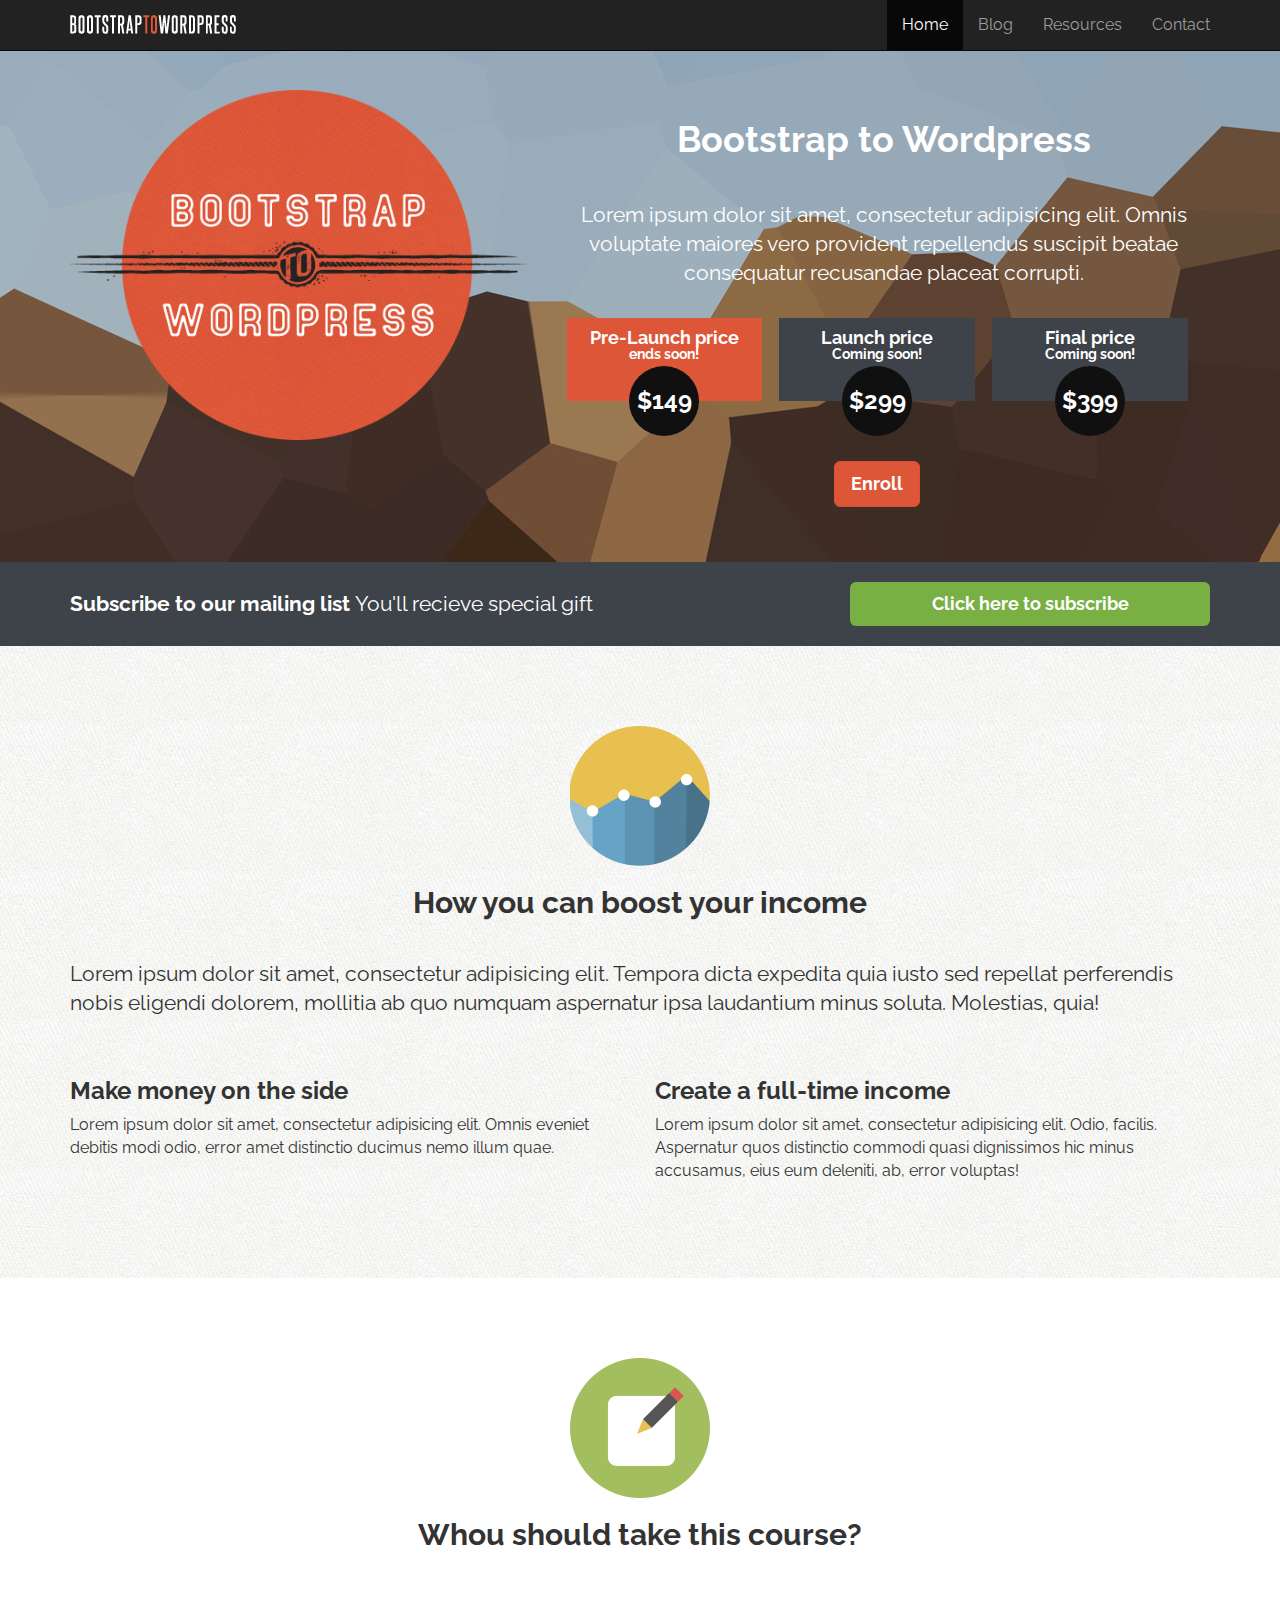
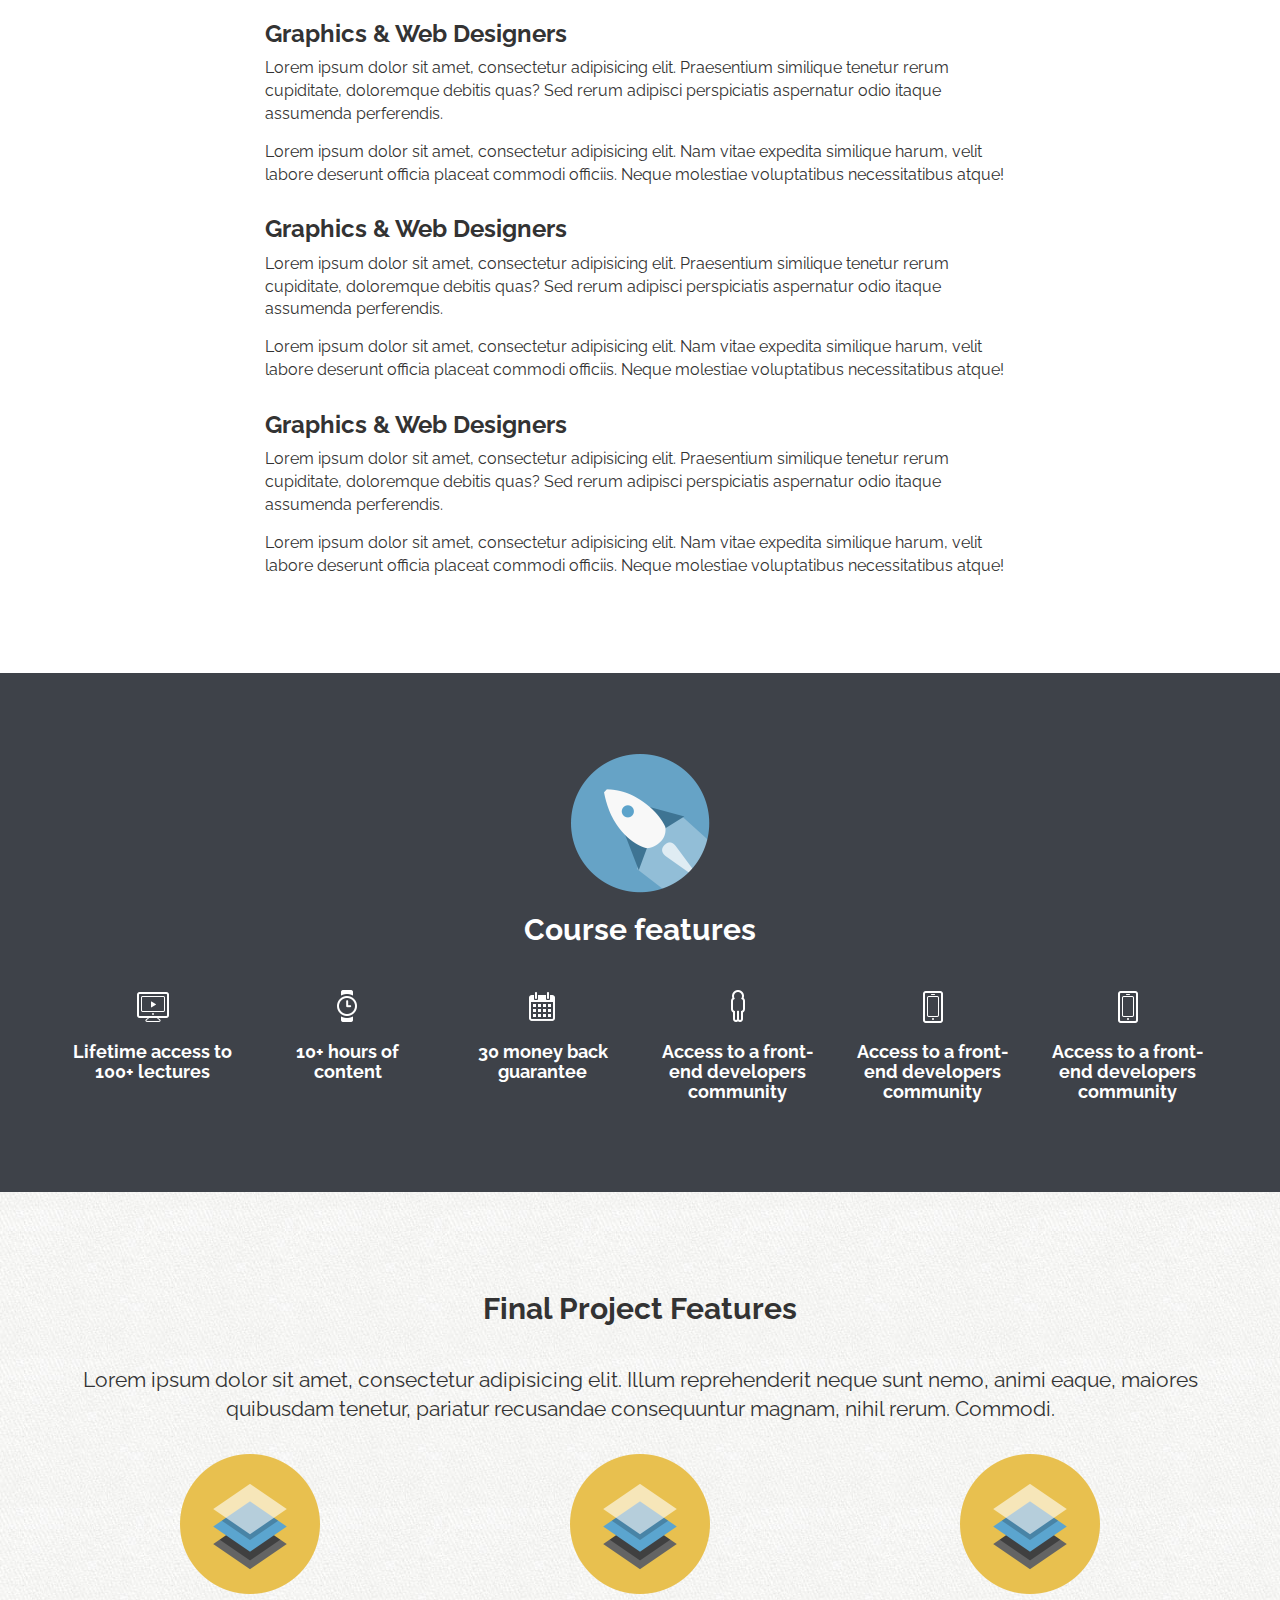
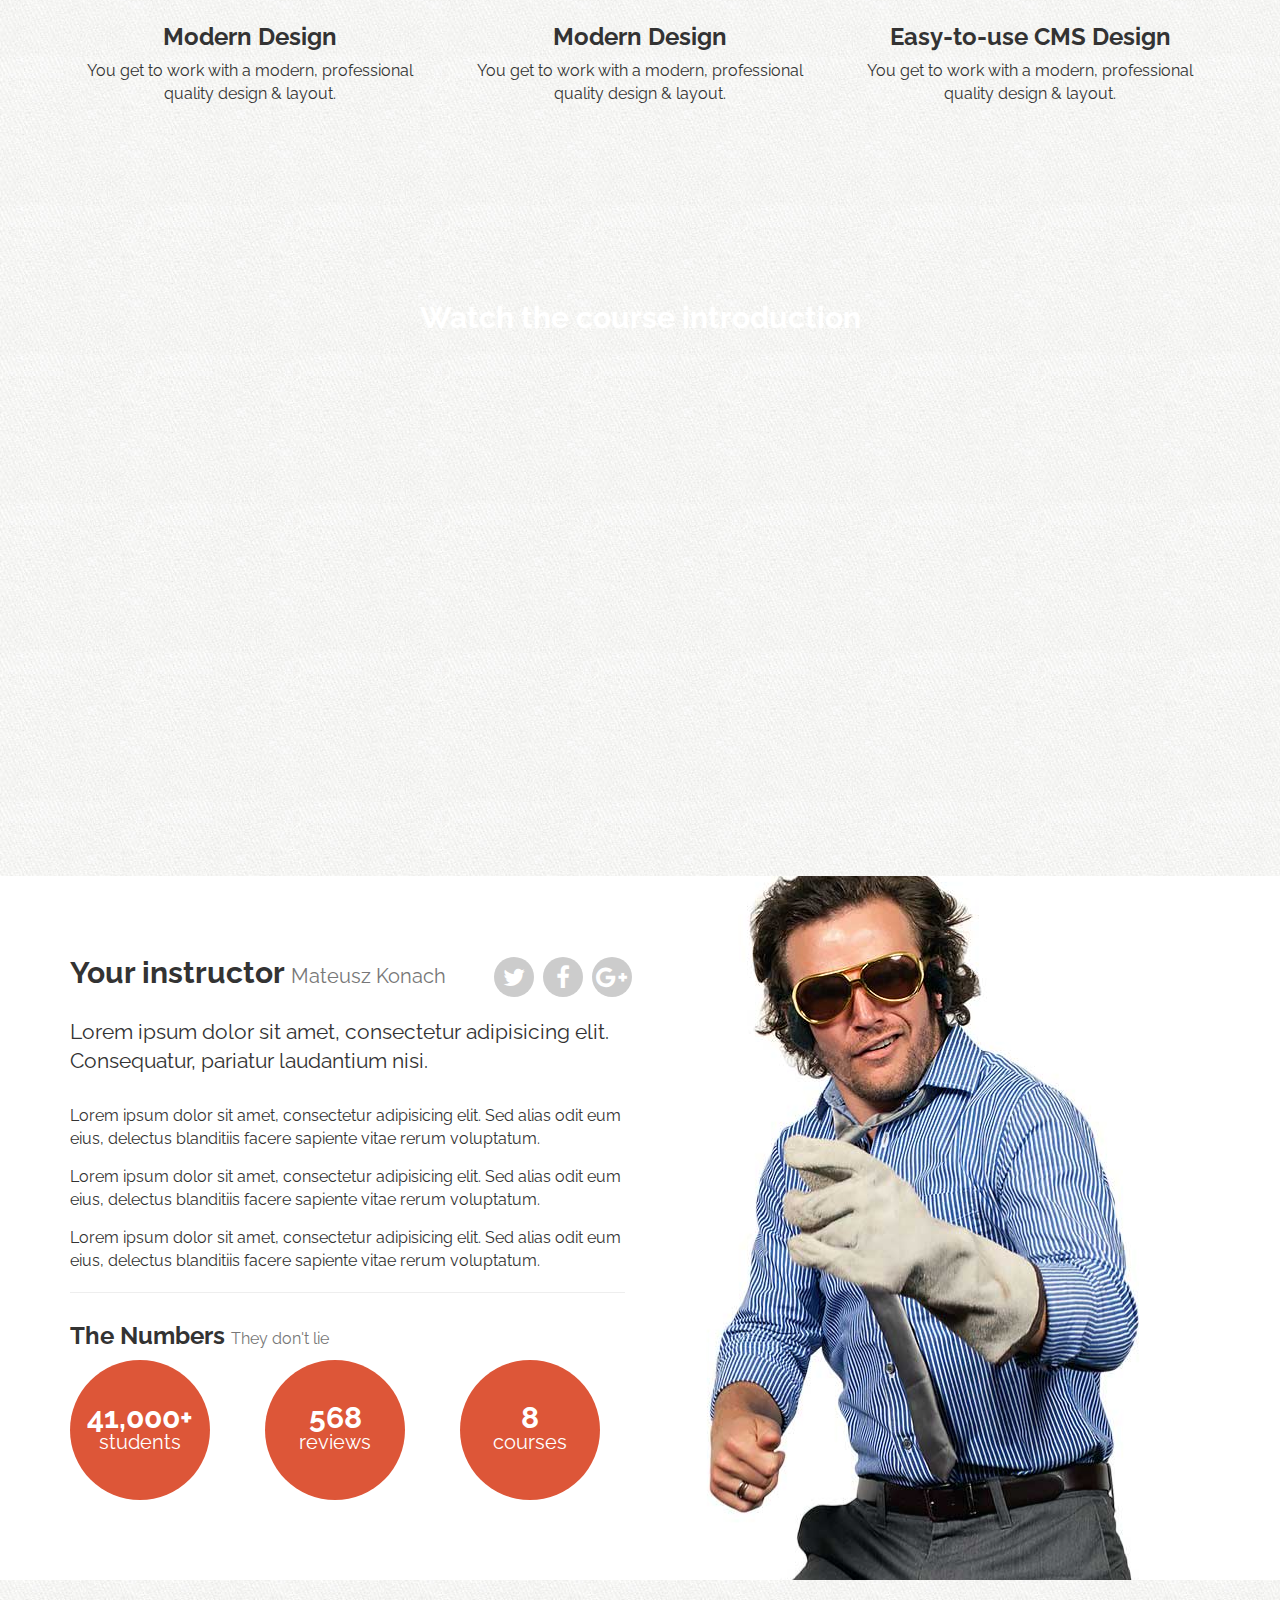
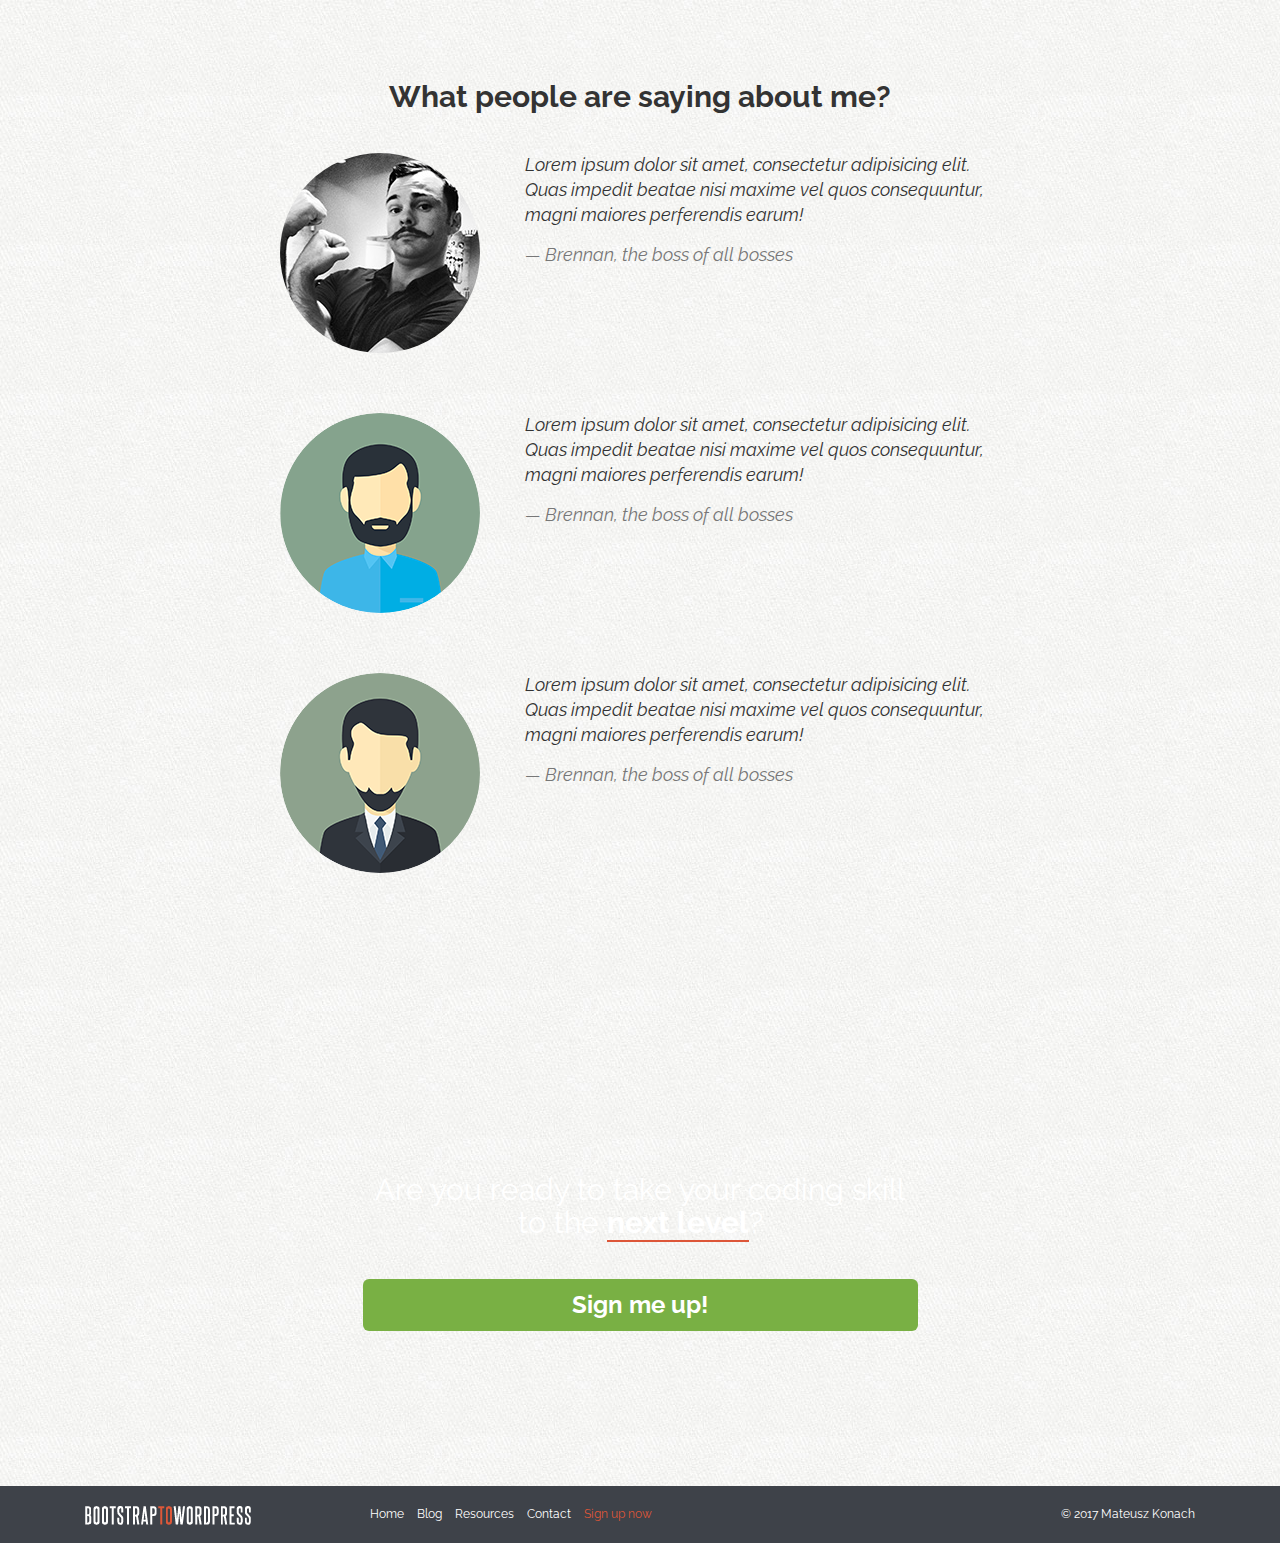
<file: index.html>
<!DOCTYPE html>
<html lang="en">

<head>
    <meta content="text/html" charset="UTF-8">
    <meta name="viewport" content="width=device-width, initial-scale=1">
    <meta name="description" content="Personal website/blog">
    <meta name="author" content="Mateusz Konach">
    <meta rel="icon" href="assets/img/favicon.ico">
    <title>MK developer </title>
    <!--    Awesome icons-->
    <link href="assets/css/font-awesome-4.7.0/css/font-awesome.min.css" rel="stylesheet">
    <!--    Css-->
    <link rel="stylesheet" href="assets/css/bootstrap.min.css">
    <link rel="stylesheet" href="assets/css/custom.css">
    <!--    Google fonts-->

    <link href="https://fonts.googleapis.com/css?family=Raleway:400,700" rel="stylesheet">
    <link href="https://fonts.googleapis.com/css?family=Montserrat:400,400i,700,700i" rel="stylesheet">
    <!--[if lt IE 9]>
      <script src="https://oss.maxcdn.com/html5shiv/3.7.3/html5shiv.min.js"></script>
      <script src="https://oss.maxcdn.com/respond/1.4.2/respond.min.js"></script>
    <![endif]-->
</head>



<body>

    <!-- ============================= HEADER =============================  -->

    <header class="site-header" role="banner">
        <!-- ============================= Navbar =============================  -->
        <div class="navbar-wrapper">
            <nav class="navbar navbar-inverse navbar-fixed-top" role="navigation">
                <div class="container">
                    <!-- Brand and toggle get grouped for better mobile display -->
                    <div class="navbar-header">
                        <button type="button" class="navbar-toggle collapsed" data-toggle="collapse" data-target=".navbar-collapse">
                            <span class="sr-only">Toggle navigation</span>
                            <span class="icon-bar"></span>
                            <span class="icon-bar"></span>
                            <span class="icon-bar"></span>
                        </button>
                        <a class="navbar-brand" href="#"><img src="assets/img/logo.png" alt="Bootstrap to Wordpress "></a>
                    </div>

                    <!-- Collect the nav links, forms, and other content for toggling -->
                    <div class="collapse navbar-collapse">
                        <ul class="nav navbar-nav navbar-right">
                            <li class="active"><a href="#">Home</a></li>
                            <li>
                                <a href="blog.html">Blog</a>
                            </li>
                            <li>
                                <a href="resources.html">Resources</a>
                            </li>
                            <li>
                                <a href="contact.html">Contact</a>
                            </li>
                        </ul>
                    </div>
                    <!-- /.navbar-collapse -->
                </div>
                <!-- /.container-fluid -->
            </nav>
        </div>
        <!--wrapper-->
    </header>
    <!-- ============================= HERO =============================  -->
    <section class="hero" data-type="background" data-speed="5">
        <article>
            <div class="container clearfix">
                <div class="row">
                    <div class="col-sm-5"><img src="assets/img/logo-badge.png" alt="Bootstrap to wordpress badge" class="logo"></div>
                    <div class="col-sm-7 hero-text">
                        <h1>Bootstrap to Wordpress</h1>
                        <p class="lead">Lorem ipsum dolor sit amet, consectetur adipisicing elit. Omnis voluptate maiores vero provident repellendus suscipit beatae consequatur recusandae placeat corrupti.</p>
                        <div class="price-timeline">

                            <div class="price active">
                                <h4> Pre-Launch price <small>ends soon!</small></h4>
                                <span>$149</span></div>
                            <div class="price ">

                                <h4>Launch price <small>Coming soon!</small></h4>
                                <span>$299</span>
                            </div>
                            <div class="price ">
                                <h4>Final price <small>Coming soon!</small></h4>
                                <span>$399</span></div>
                        </div>
                        <p>
                            <a href="" class="btn btn-lg btn-danger">Enroll</a>
                        </p>
                    </div>
                </div>
            </div>
        </article>
    </section>

    <!-- ============================= OPT IN SECTION =============================  -->
    <section class="optin">
        <div class="container">
            <div class="row">
                <div class="col-sm-8">
                    <p class="lead"><strong>Subscribe to our mailing list </strong> You'll recieve special gift</p>
                </div>
                <div class="col-sm-4">
                    <button class="btn btn-success btn-lg btn-block" data-toggle="modal" data-target=".myModal">Click here to subscribe</button>
                </div>
            </div>
        </div>

    </section>

    <!-- ============================= BOOST YOUR INCOME =============================  -->

    <section class="boost-income">
        <div class="container">
            <div class="section-header"><img src="assets/img/icon-boost.png" alt="Chart">
                <h2>How you can boost your income</h2></div>
            <p class="lead">Lorem ipsum dolor sit amet, consectetur adipisicing elit. Tempora dicta expedita quia iusto sed repellat perferendis nobis eligendi dolorem, mollitia ab quo numquam aspernatur ipsa laudantium minus soluta. Molestias, quia!</p>
            <div class="row">
                <div class="col-sm-6">
                    <h3>Make money on the side</h3>
                    <p>Lorem ipsum dolor sit amet, consectetur adipisicing elit. Omnis eveniet debitis modi odio, error amet distinctio ducimus nemo illum quae.</p>
                </div>
                <div class="col-sm-6">
                    <h3>Create a full-time income</h3>
                    <p>Lorem ipsum dolor sit amet, consectetur adipisicing elit. Odio, facilis. Aspernatur quos distinctio commodi quasi dignissimos hic minus accusamus, eius eum deleniti, ab, error voluptas!</p>
                </div>

            </div>
        </div>
    </section>

    <!-- ============================= WHO SHOULD TAKE THIS COURSE =============================  -->

    <section class="who-benefits">
        <div class="container">
            <div class="section-header"><img src="assets/img/icon-pad.png" alt="Pad and pencil">
                <h2>Whou should take this course?</h2></div>
            <div class="row">
                <div class="col-sm-8 col-sm-offset-2">
                    <h3>Graphics &amp; Web Designers</h3>
                    <p>Lorem ipsum dolor sit amet, consectetur adipisicing elit. Praesentium similique tenetur rerum cupiditate, doloremque debitis quas? Sed rerum adipisci perspiciatis aspernatur odio itaque assumenda perferendis.</p>
                    <p>Lorem ipsum dolor sit amet, consectetur adipisicing elit. Nam vitae expedita similique harum, velit labore deserunt officia placeat commodi officiis. Neque molestiae voluptatibus necessitatibus atque!</p>

                    <h3>Graphics &amp; Web Designers</h3>
                    <p>Lorem ipsum dolor sit amet, consectetur adipisicing elit. Praesentium similique tenetur rerum cupiditate, doloremque debitis quas? Sed rerum adipisci perspiciatis aspernatur odio itaque assumenda perferendis.</p>
                    <p>Lorem ipsum dolor sit amet, consectetur adipisicing elit. Nam vitae expedita similique harum, velit labore deserunt officia placeat commodi officiis. Neque molestiae voluptatibus necessitatibus atque!</p>

                    <h3>Graphics &amp; Web Designers</h3>
                    <p>Lorem ipsum dolor sit amet, consectetur adipisicing elit. Praesentium similique tenetur rerum cupiditate, doloremque debitis quas? Sed rerum adipisci perspiciatis aspernatur odio itaque assumenda perferendis.</p>
                    <p>Lorem ipsum dolor sit amet, consectetur adipisicing elit. Nam vitae expedita similique harum, velit labore deserunt officia placeat commodi officiis. Neque molestiae voluptatibus necessitatibus atque!</p>
                </div>
            </div>
        </div>
    </section>

    <!-- ============================= COURSE FEATURES =============================  -->

    <section class="course-features">
        <div class="container">
            <div class="section-header">
                <img src="assets/img/icon-rocket.png" alt="Rocket">
                <h2>Course features</h2>
            </div>

            <div class="row">

                <div class="col-sm-2"><i class="ci ci-computer"></i>
                    <h4>Lifetime access to 100+ lectures</h4></div>
                <div class="col-sm-2"><i class="ci ci-watch"></i>
                    <h4>10+ hours of content</h4></div>
                <div class="col-sm-2"><i class="ci ci-calendar"></i>
                    <h4>30 money back guarantee</h4></div>
                <div class="col-sm-2"><i class="ci ci-instructor"></i>
                    <h4>Access to a front-end developers community</h4></div>
                <div class="col-sm-2"><i class="ci ci-device"></i>
                    <h4>Access to a front-end developers community</h4></div>
                <div class="col-sm-2"><i class="ci ci-device"></i>
                    <h4>Access to a front-end developers community</h4></div>
            </div>
        </div>
    </section>

    <!-- ============================= PROJECT FEATURES =============================  -->

    <section class="project-features">
        <div class="container">
            <h2>Final Project Features</h2>
            <p class="lead">Lorem ipsum dolor sit amet, consectetur adipisicing elit. Illum reprehenderit neque sunt nemo, animi eaque, maiores quibusdam tenetur, pariatur recusandae consequuntur magnam, nihil rerum. Commodi.</p>
            <div class="row">
                <div class="col-sm-4"><img src="assets/img/icon-design.png" alt="Design">
                    <h3>Modern Design</h3>
                    <p>You get to work with a modern, professional quality design &amp; layout.</p>
                </div>
                <div class="col-sm-4"><img src="assets/img/icon-design.png" alt="Code">
                    <h3>Modern Design</h3>
                    <p>You get to work with a modern, professional quality design &amp; layout.</p>
                </div>
                <div class="col-sm-4"><img src="assets/img/icon-design.png" alt="Cms">
                    <h3>Easy-to-use CMS Design</h3>
                    <p>You get to work with a modern, professional quality design &amp; layout.</p>
                </div>
            </div>
        </div>
    </section>

    <!-- ============================= VIDEO FEATURE =============================  -->

    <section class="video-feature">
        <div class="container">
            <div class="row">
                <div class="col-sm-8 col-sm-offset-2">
                    <h2>Watch the course introduction</h2>
                    <iframe width="100%" height="415" src="https://www.youtube.com/embed/dQw4w9WgXcQ" frameborder="0" allowfullscreen></iframe>
                </div>
            </div>
        </div>
    </section>

    <!-- ============================= INSTRUCTOR =============================  -->

    <section class=instructor>
        <div class="container">
            <div class="row">
                <div class="col-sm-8 col-md-6">
                    <div class="row">
                        <div class="col-lg-9">
                            <h2>Your instructor <small>Mateusz Konach</small></h2>
                        </div>
                        <div class="col-lg-3"></div>
                        <a href="#" target="_blank" class="badge social twitter"><i class="fa fa-twitter"></i></a>
                        <a href="#" target="_blank" class="badge social facebook"><i class="fa fa-facebook"></i></a>
                        <a href="#" target="_blank" class="badge social google-plus"><i class="fa fa-google-plus"></i></a>
                    </div>

                    <p class="lead">Lorem ipsum dolor sit amet, consectetur adipisicing elit. Consequatur, pariatur laudantium nisi.</p>
                    <p>Lorem ipsum dolor sit amet, consectetur adipisicing elit. Sed alias odit eum eius, delectus blanditiis facere sapiente vitae rerum voluptatum.</p>
                    <p>Lorem ipsum dolor sit amet, consectetur adipisicing elit. Sed alias odit eum eius, delectus blanditiis facere sapiente vitae rerum voluptatum.</p>
                    <p>Lorem ipsum dolor sit amet, consectetur adipisicing elit. Sed alias odit eum eius, delectus blanditiis facere sapiente vitae rerum voluptatum.</p>

                    <hr>

                    <h3>The Numbers <small>They don't lie</small></h3>
                    <div class="row">
                        <div class="col-xs-4">
                            <div class="num">
                                <div class="num-content">41,000+ <span>students</span></div>
                            </div>
                        </div>
                        <div class="col-xs-4">
                            <div class="num">
                                <div class="num-content">568 <span>reviews</span></div>
                            </div>
                        </div>
                        <div class="col-xs-4">
                            <div class="num">
                                <div class="num-content">8 <span>courses</span></div>
                            </div>
                        </div>
                    </div>
                </div>
            </div>
        </div>
    </section>


    <!-- ============================= TESTIMONiALS =============================  -->

    <section class="testimonials">
        <div class="container">
            <div class="row">
                <div class="col-sm-8 col-sm-offset-2">
                    <h2>What people are saying about me?</h2>
                    <div class="row testimonial">
                        <div class="col-sm-4"><img src="assets/img/brennan.jpg" alt="Brennan"></div>
                        <div class="col-sm-8">
                            <blockquote>Lorem ipsum dolor sit amet, consectetur adipisicing elit. Quas impedit beatae nisi maxime vel quos consequuntur, magni maiores perferendis earum! <cite>&mdash; Brennan, the boss of all bosses</cite>
                            </blockquote>
                        </div>
                    </div>
                    <div class="row testimonial">
                        <div class="col-sm-4"><img src="assets/img/aj.png" alt="Brennan"></div>
                        <div class="col-sm-8">
                            <blockquote>Lorem ipsum dolor sit amet, consectetur adipisicing elit. Quas impedit beatae nisi maxime vel quos consequuntur, magni maiores perferendis earum! <cite>&mdash; Brennan, the boss of all bosses</cite>
                            </blockquote>
                        </div>
                    </div>
                    <div class="row testimonial">
                        <div class="col-sm-4"><img src="assets/img/ernest.png" alt="Brennan"></div>
                        <div class="col-sm-8">
                            <blockquote>Lorem ipsum dolor sit amet, consectetur adipisicing elit. Quas impedit beatae nisi maxime vel quos consequuntur, magni maiores perferendis earum! <cite>&mdash; Brennan, the boss of all bosses</cite>
                            </blockquote>
                        </div>
                    </div>
                </div>
            </div>
        </div>
    </section>

    <!-- ============================= SIGNUP =============================  -->

    <section class="signup" data-type="background" data-speed="4">
        <div class="container">
            <div class="row">
                <div class="col-sm-6 col-sm-offset-3">
                    <h2>Are you ready to take your coding skill to the <strong>next level</strong>?</h2>
                    <p>
                        <a href="#" class="btn-success btn btn-lg btn-block">Sign me up!</a>

                    </p>
                </div>
            </div>
        </div>
    </section>


    <!-- ============================= FOOTER =============================  -->



    <footer>
        <div class="container">
            <div class="col-sm-3">
                <p>
                    <a href="/"><img src="assets/img/logo.png" alt="Bootstrap to Wordpress"></a>
                </p>

            </div>
            <div class="col-sm-6">
                <nav>
                    <ul class="list-unstyled list-inline">
                        <li>
                            <a href="">Home</a>
                        </li>
                        <li>
                            <a href="">Blog</a>
                        </li>
                        <li>
                            <a href="">Resources</a>
                        </li>
                        <li>
                            <a href="">Contact</a>
                        </li>
                        <li class="signup-link">
                            <a href="">Sign up now</a>
                        </li>
                    </ul>
                </nav>
            </div>
            <div class="col-sm-3">
                <p class="pull-right">&copy; 2017 Mateusz Konach</p>
            </div>
        </div>
    </footer>
    <!-- ============================= MODAL =============================  -->

    <div class="modal fade myModal">
        <div class="modal-dialog">
            <div class="modal-content">
                <div class="modal-header">
                    <button type="button" class="close" data-dismiss="modal"><span aria-hidden="true">&times;</span><span class="sr-only">Close</span></button>
                    <h4 class="modal-title myModalLabel"><i class="fa fa-envelope"></i> Subscribe to our mailing list</h4>
                </div>
                <div class="modal-body">
                    <p>Lorem ipsum dolor sit amet, consectetur adipisicing elit. Deserunt magni atque magnam placeat et officiis iure veritatis velit quaerat quae.</p>
                    <form action="" class="form-inline" role="form">
                        <div class="form-group">
                            <label class='sr-only' for="subscribe-name">Your first name</label>
                            <input type="text" class="form-control subscribe-name" placeholder="Your first name">
                            <label class='sr-only' for="subscribe-email">Your email</label>
                            <input type="text" class="form-control subscribe-email" placeholder="Your email">
                            <input type="submit" class="btn btn-danger" value="Subscribe!">
                        </div>
                    </form>

                    <hr>
                    <p><small>Lorem ipsum dolor sit amet, consectetur adipisicing elit. Porro quia quod cum impedit animi fugit harum ducimus voluptates alias! Nostrum tempore, consectetur magni illum reprehenderit!</small></p>
                </div>
            </div>
        </div>
    </div>

    <!-- ============================= BOOTSTRAP CORE  =============================  -->
    <script src="https://code.jquery.com/jquery-3.1.1.min.js" integrity="sha256-hVVnYaiADRTO2PzUGmuLJr8BLUSjGIZsDYGmIJLv2b8=" crossorigin="anonymous"></script>
    <script src="assets/js/jquery-3.1.1.min.js"></script>
    <script src="assets/js/bootstrap.min.js"></script>
    <script src="assets/js/main.js"></script>
</body>

</html>
</file>
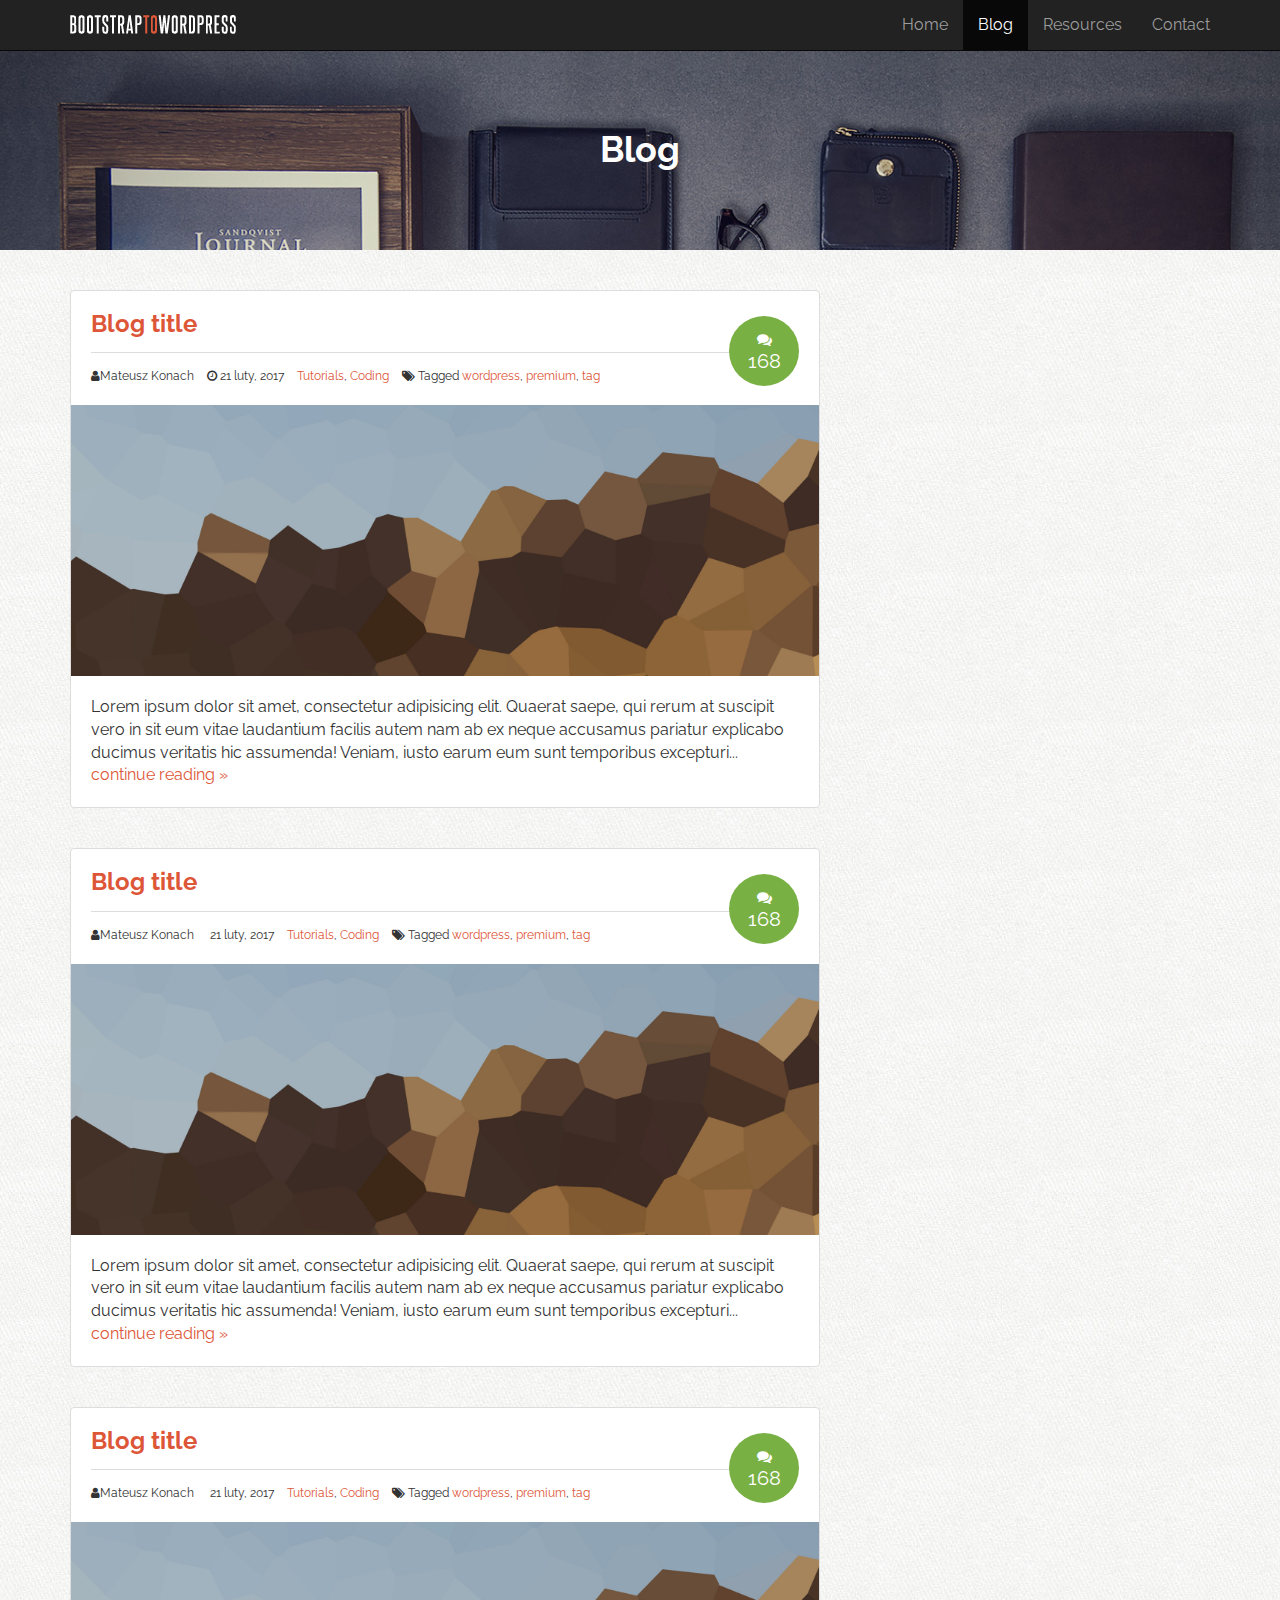
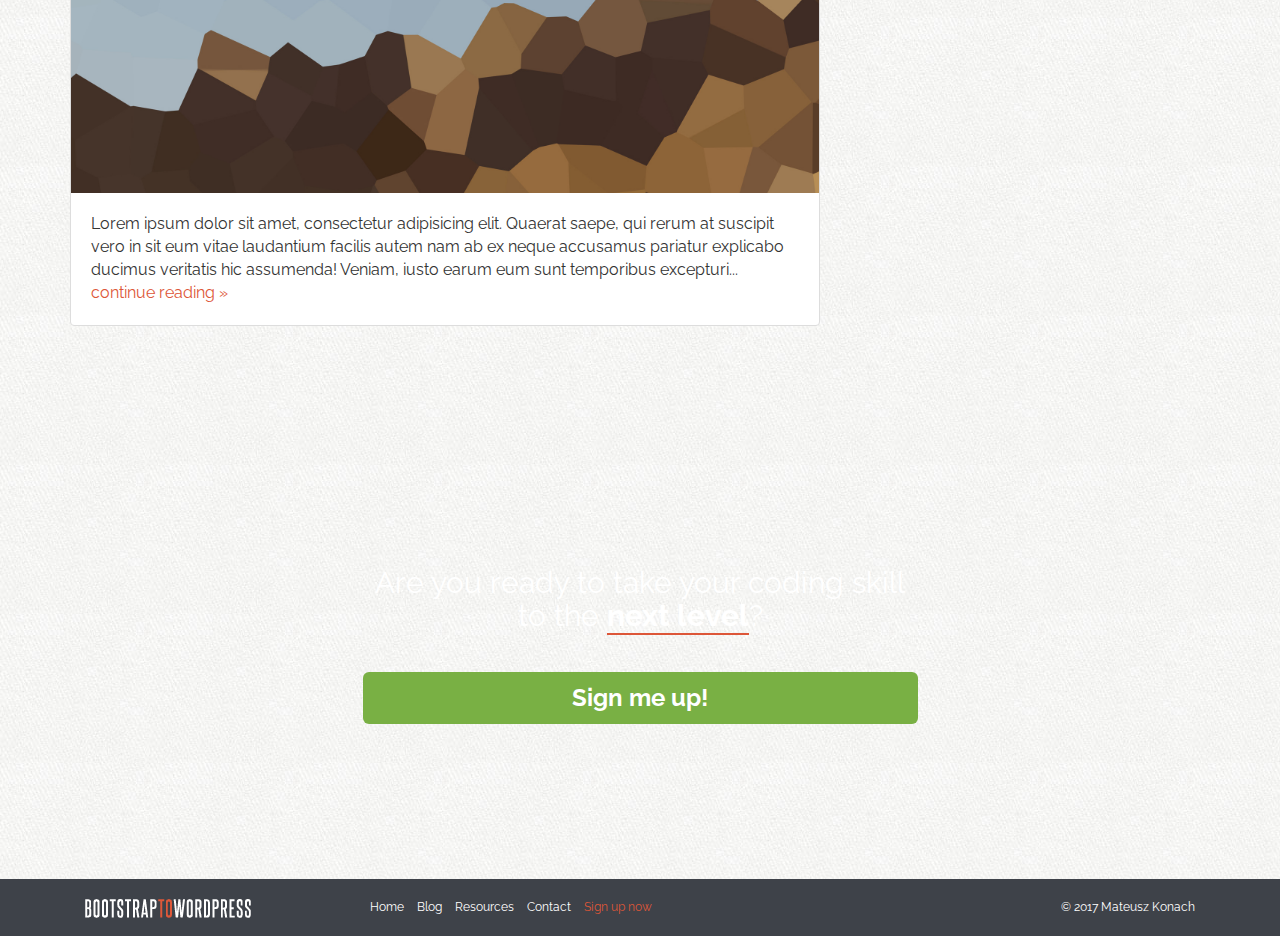
<file: blog.html>
<!DOCTYPE html>
<html lang="en">

<head>
    <meta content="text/html" charset="UTF-8">
    <meta name="viewport" content="width=device-width, initial-scale=1">
    <meta name="description" content="Personal website/blog">
    <meta name="author" content="Mateusz Konach">
    <meta rel="icon" href="assets/img/favicon.ico">
    <title>MK developer </title>
    <!--    Awesome icons-->
    <link href="assets/css/font-awesome-4.7.0/css/font-awesome.min.css" rel="stylesheet">
    <!--    Css-->
    <link rel="stylesheet" href="assets/css/bootstrap.min.css">
    <link rel="stylesheet" href="assets/css/custom.css">
    <!--    Google fonts-->

    <link href="https://fonts.googleapis.com/css?family=Raleway:400,700" rel="stylesheet">
    <link href="https://fonts.googleapis.com/css?family=Montserrat:400,400i,700,700i" rel="stylesheet">
    <!--[if lt IE 9]>
      <script src="https://oss.maxcdn.com/html5shiv/3.7.3/html5shiv.min.js"></script>
      <script src="https://oss.maxcdn.com/respond/1.4.2/respond.min.js"></script>
    <![endif]-->
</head>



<body class="blog">

    <!-- ============================= HEADER =============================  -->

    <header class="site-header" role="banner">
        <!-- ============================= Navbar =============================  -->
        <div class="navbar-wrapper">
            <nav class="navbar navbar-inverse navbar-fixed-top" role="navigation">
                <div class="container">
                    <!-- Brand and toggle get grouped for better mobile display -->
                    <div class="navbar-header">
                        <button type="button" class="navbar-toggle collapsed" data-toggle="collapse" data-target=".navbar-collapse">
                            <span class="sr-only">Toggle navigation</span>
                            <span class="icon-bar"></span>
                            <span class="icon-bar"></span>
                            <span class="icon-bar"></span>
                        </button>
                        <a class="navbar-brand" href="#"><img src="assets/img/logo.png" alt="Bootstrap to Wordpress "></a>
                    </div>

                    <!-- Collect the nav links, forms, and other content for toggling -->
                    <div class="collapse navbar-collapse">
                        <ul class="nav navbar-nav navbar-right">
                            <li><a href="#">Home</a></li>
                            <li class="active">
                                <a href="blog.html">Blog</a>
                            </li>
                            <li>
                                <a href="resources.html">Resources</a>
                            </li>
                            <li>
                                <a href="contact.html">Contact</a>
                            </li>
                        </ul>
                    </div>
                    <!-- /.navbar-collapse -->
                </div>
                <!-- /.container-fluid -->
            </nav>
        </div>
        <!--wrapper-->
    </header>


    <section class="feature-image feature-image-default-alt" data-type="background" data-speed="2">
        <h1 class="page-title">Blog</h1>
    </section>

    <!-- ============================= BLOG =============================  -->
    <div class="container">
        <div class="row primary">
            <main class="content col-sm-8" role="main">

                <article class="post">
                    <header>
                        <h3><a href="post.html">Blog title</a></h3>
                        <div class="post-details">
                            <i class="fa fa-user"></i>Mateusz Konach
                            <i class="fa fa-clock-o"></i>
                            <time>21 luty, 2017</time>
                            <i class="fa fa-folder-open-alt"></i><a href="">Tutorials</a>, <a href="">Coding</a>
                            <i class="fa fa-tags"></i> Tagged <a href="">wordpress</a>, <a href="">premium</a>, <a href="">tag</a>


                            <div class="post-comment-badge">
                                <a href=""><i class="fa fa-comments"></i>168</a>
                            </div>
                        </div>
                    </header>
                    <div class="post-image"><img src="assets/img/hero-bg.jpg" alt="Hero image"></div>
                    <div class="post-excerpt">Lorem ipsum dolor sit amet, consectetur adipisicing elit. Quaerat saepe, qui rerum at suscipit vero in sit eum vitae laudantium facilis autem nam ab ex neque accusamus pariatur explicabo ducimus veritatis hic assumenda! Veniam, iusto earum eum sunt temporibus excepturi... <a href="post.html">continue reading &raquo;</a></div>
                </article>
                <article class="post">
                    <header>
                        <h3><a href="post.html">Blog title</a></h3>
                        <div class="post-details">
                            <i class="fa fa-user"></i>Mateusz Konach
                            <i class="fa clock-o"></i>
                            <time>21 luty, 2017</time>
                            <i class="fa fa-folder-open-alt"></i><a href="">Tutorials</a>, <a href="">Coding</a>
                            <i class="fa fa-tags"></i> Tagged <a href="">wordpress</a>, <a href="">premium</a>, <a href="">tag</a>


                            <div class="post-comment-badge">
                                <a href=""><i class="fa fa-comments"></i>168</a>
                            </div>
                        </div>
                    </header>
                    <div class="post-image"><img src="assets/img/hero-bg.jpg" alt="Hero image"></div>
                    <div class="post-excerpt">Lorem ipsum dolor sit amet, consectetur adipisicing elit. Quaerat saepe, qui rerum at suscipit vero in sit eum vitae laudantium facilis autem nam ab ex neque accusamus pariatur explicabo ducimus veritatis hic assumenda! Veniam, iusto earum eum sunt temporibus excepturi... <a href="post.html">continue reading &raquo;</a></div>
                </article>
                <article class="post">
                    <header>
                        <h3><a href="post.html">Blog title</a></h3>
                        <div class="post-details">
                            <i class="fa fa-user"></i>Mateusz Konach
                            <i class="fa clock-o"></i>
                            <time>21 luty, 2017</time>
                            <i class="fa fa-folder-open-alt"></i><a href="">Tutorials</a>, <a href="">Coding</a>
                            <i class="fa fa-tags"></i> Tagged <a href="">wordpress</a>, <a href="">premium</a>, <a href="">tag</a>


                            <div class="post-comment-badge">
                                <a href=""><i class="fa fa-comments"></i>168</a>
                            </div>
                        </div>
                    </header>
                    <div class="post-image"><img src="assets/img/hero-bg.jpg" alt="Hero image"></div>
                    <div class="post-excerpt">Lorem ipsum dolor sit amet, consectetur adipisicing elit. Quaerat saepe, qui rerum at suscipit vero in sit eum vitae laudantium facilis autem nam ab ex neque accusamus pariatur explicabo ducimus veritatis hic assumenda! Veniam, iusto earum eum sunt temporibus excepturi... <a href="post.html">continue reading &raquo;</a></div>
                </article>



            </main>
        </div>
    </div>



    <!-- ============================= SIGNUP =============================  -->

    <section class="signup" data-type="background" data-speed="4">
        <div class="container">
            <div class="row">
                <div class="col-sm-6 col-sm-offset-3">
                    <h2>Are you ready to take your coding skill to the <strong>next level</strong>?</h2>
                    <p>
                        <a href="#" class="btn-success btn btn-lg btn-block">Sign me up!</a>

                    </p>
                </div>
            </div>
        </div>
    </section>


    <!-- ============================= FOOTER =============================  -->



    <footer>
        <div class="container">
            <div class="col-sm-3">
                <p>
                    <a href="/"><img src="assets/img/logo.png" alt="Bootstrap to Wordpress"></a>
                </p>

            </div>
            <div class="col-sm-6">
                <nav>
                    <ul class="list-unstyled list-inline">
                        <li>
                            <a href="">Home</a>
                        </li>
                        <li>
                            <a href="">Blog</a>
                        </li>
                        <li>
                            <a href="">Resources</a>
                        </li>
                        <li>
                            <a href="">Contact</a>
                        </li>
                        <li class="signup-link">
                            <a href="">Sign up now</a>
                        </li>
                    </ul>
                </nav>
            </div>
            <div class="col-sm-3">
                <p class="pull-right">&copy; 2017 Mateusz Konach</p>
            </div>
        </div>
    </footer>
    <!-- ============================= MODAL =============================  -->

    <div class="modal fade myModal">
        <div class="modal-dialog">
            <div class="modal-content">
                <div class="modal-header">
                    <button type="button" class="close" data-dismiss="modal"><span aria-hidden="true">&times;</span><span class="sr-only">Close</span></button>
                    <h4 class="modal-title myModalLabel"><i class="fa fa-envelope"></i> Subscribe to our mailing list</h4>
                </div>
                <div class="modal-body">
                    <p>Lorem ipsum dolor sit amet, consectetur adipisicing elit. Deserunt magni atque magnam placeat et officiis iure veritatis velit quaerat quae.</p>
                    <form action="" class="form-inline" role="form">
                        <div class="form-group">
                            <label class='sr-only' for="subscribe-name">Your first name</label>
                            <input type="text" class="form-control subscribe-name" placeholder="Your first name">
                            <label class='sr-only' for="subscribe-email">Your email</label>
                            <input type="text" class="form-control subscribe-email" placeholder="Your email">
                            <input type="submit" class="btn btn-danger" value="Subscribe!">
                        </div>
                    </form>

                    <hr>
                    <p><small>Lorem ipsum dolor sit amet, consectetur adipisicing elit. Porro quia quod cum impedit animi fugit harum ducimus voluptates alias! Nostrum tempore, consectetur magni illum reprehenderit!</small></p>
                </div>
            </div>
        </div>
    </div>

    <!-- ============================= BOOTSTRAP CORE  =============================  -->
    <script src="https://code.jquery.com/jquery-3.1.1.min.js" integrity="sha256-hVVnYaiADRTO2PzUGmuLJr8BLUSjGIZsDYGmIJLv2b8=" crossorigin="anonymous"></script>
    <script src="assets/js/jquery-3.1.1.min.js"></script>
    <script src="assets/js/bootstrap.min.js"></script>
    <script src="assets/js/main.js"></script>
</body>

</html>
</file>
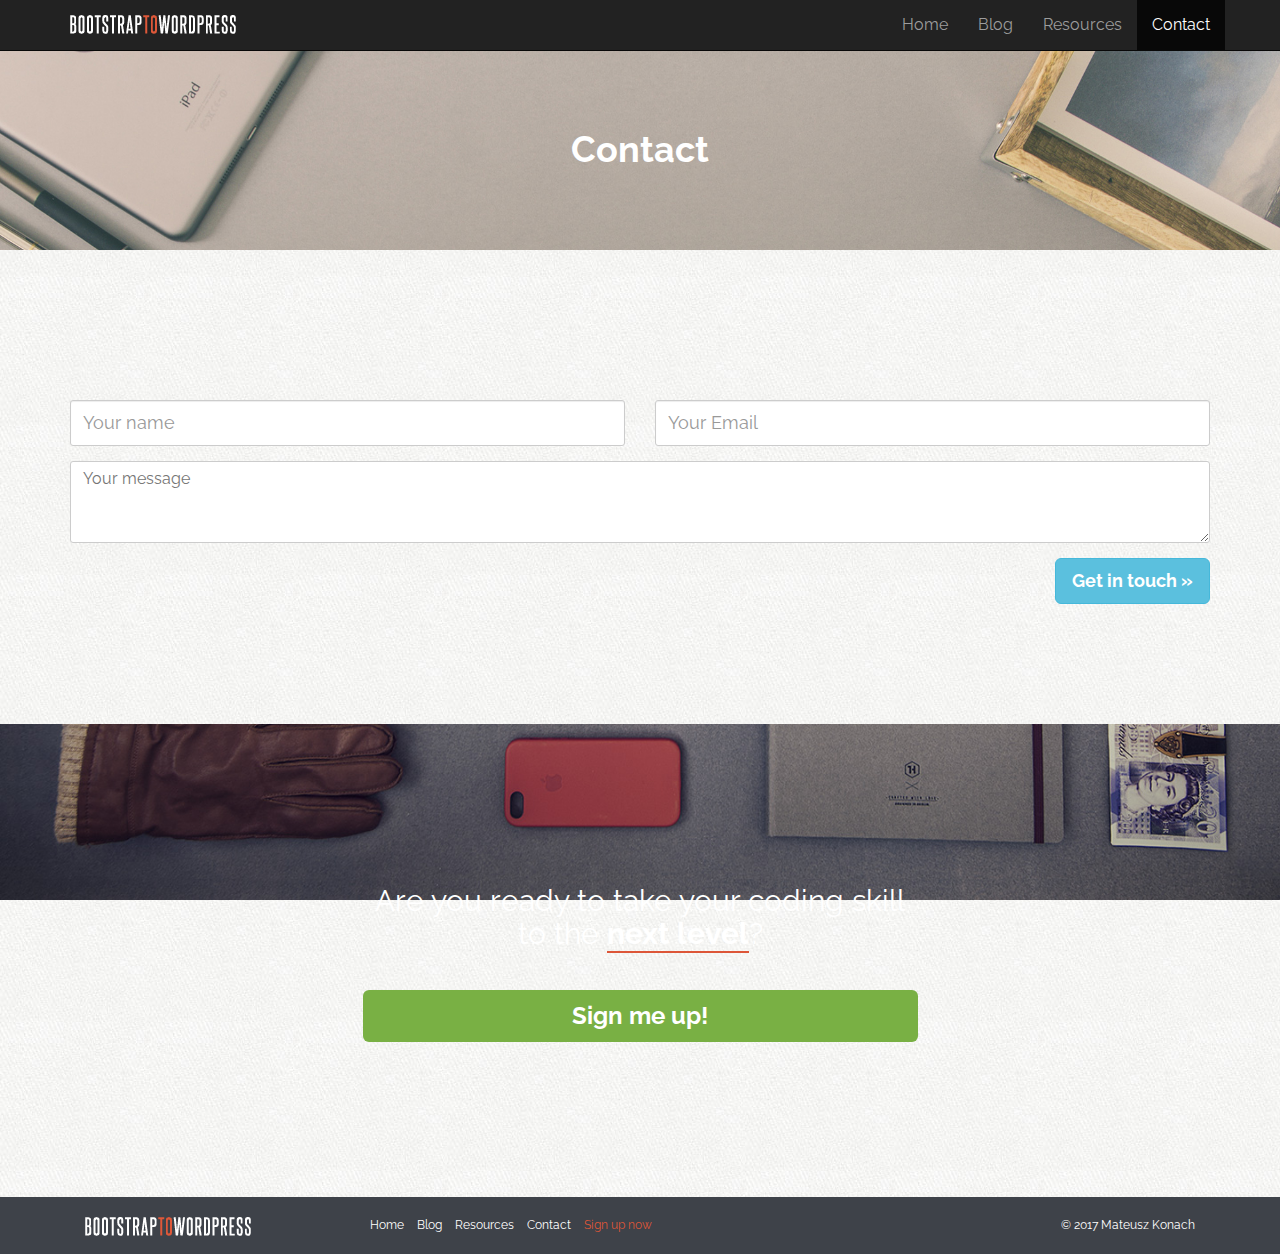
<file: contact.html>
<!DOCTYPE html>
<html lang="en">

<head>
    <meta content="text/html" charset="UTF-8">
    <meta name="viewport" content="width=device-width, initial-scale=1">
    <meta name="description" content="Personal website/blog">
    <meta name="author" content="Mateusz Konach">
    <meta rel="icon" href="assets/img/favicon.ico">
    <title>Contact | Mateusz Konach</title>
    <!--    Awesome icons-->
    <link href="assets/css/font-awesome-4.7.0/css/font-awesome.min.css" rel="stylesheet">
    <!--    Css-->
    <link rel="stylesheet" href="assets/css/bootstrap.min.css">
    <link rel="stylesheet" href="assets/css/custom.css">
    <!--    Google fonts-->

    <link href="https://fonts.googleapis.com/css?family=Raleway:400,700" rel="stylesheet">
    <link href="https://fonts.googleapis.com/css?family=Montserrat:400,400i,700,700i" rel="stylesheet">
    <!--[if lt IE 9]>
      <script src="https://oss.maxcdn.com/html5shiv/3.7.3/html5shiv.min.js"></script>
      <script src="https://oss.maxcdn.com/respond/1.4.2/respond.min.js"></script>
    <![endif]-->
</head>

<body class="full-wdith contact">

    <!-- ============================= HEADER =============================  -->


    <header class="site-header" role="banner">
        <!-- ============================= Navbar =============================  -->
        <div class="navbar-wrapper">
            <nav class="navbar navbar-inverse navbar-fixed-top" role="navigation">
                <div class="container">
                    <!-- Brand and toggle get grouped for better mobile display -->
                    <div class="navbar-header">
                        <button type="button" class="navbar-toggle collapsed" data-toggle="collapse" data-target=".navbar-collapse">
                            <span class="sr-only">Toggle navigation</span>
                            <span class="icon-bar"></span>
                            <span class="icon-bar"></span>
                            <span class="icon-bar"></span>
                        </button>
                        <a class="navbar-brand" href="#"><img src="assets/img/logo.png" alt="Bootstrap to Wordpress "></a>
                    </div>

                    <!-- Collect the nav links, forms, and other content for toggling -->
                    <div class="collapse navbar-collapse">
                        <ul class="nav navbar-nav navbar-right">
                            <li><a href="index.html">Home</a></li>
                            <li>
                                <a href="blog.html">Blog</a>
                            </li>
                            <li>
                                <a href="resources.html">Resources</a>
                            </li>
                            <li class="active">
                                <a href="contact.html">Contact</a>
                            </li>
                        </ul>
                    </div>
                    <!-- /.navbar-collapse -->
                </div>
                <!-- /.container-fluid -->
            </nav>
        </div>
        <!--wrapper-->
    </header>


    <section class="feature-image feature-image-default" data-type="background" data-speed="2">
        <h1 class="page-title">Contact</h1>
    </section>

    <!-- ============================= MAIN SECTION =============================  -->

    <div class="container">
        <div class="row primary">
            <div class="content col-sm-12">
                <section class="main-content">
                    <div class="lead"></div>
                    <form role="form" class="clearfix">
                        <div class="row">
                            <div class="col-sm-6">
                                <div class="form-group">
                                    <label for="contact-name" class="sr-only">Name</label>
                                    <input type="text" class="form-control input-lg" id="contact-name" placeholder="Your name">
                                </div>
                            </div>
                            <div class="col-sm-6">
                                <div class="form-group">
                                    <label for="contact-email" class="sr-only">Email</label>
                                    <input type="email" class="form-control input-lg" id="contact-email" placeholder="Your Email">
                                </div>
                            </div>
                            <div class="col-sm-12">
                                <div class="form-group">
                                    <label for="contact-words" class="sr-only">Name</label>
                                    <textarea name="form-control input-lg" id="" cols="30" id="contact-words" placeholder="Your message" rows="3"></textarea>
                                </div>
                            </div>
                        </div>

                        <input type="submit" class="btn btn-lg btn-info pull-right" value="Get in touch &raquo;">
                    </form>
                </section>
            </div>
        </div>
    </div>

    <!-- ============================= SIGNUP =============================  -->

    <section class="signup" data-type="background" data-speed="4">
        <div class="container">
            <div class="row">
                <div class="col-sm-6 col-sm-offset-3">
                    <h2>Are you ready to take your coding skill to the <strong>next level</strong>?</h2>
                    <p>
                        <a href="#" class="btn-success btn btn-lg btn-block">Sign me up!</a>

                    </p>
                </div>
            </div>
        </div>
    </section>


    <!-- ============================= FOOTER =============================  -->



    <footer>
        <div class="container">
            <div class="col-sm-3">
                <p>
                    <a href="/"><img src="assets/img/logo.png" alt="Bootstrap to Wordpress"></a>
                </p>

            </div>
            <div class="col-sm-6">
                <nav>
                    <ul class="list-unstyled list-inline">
                        <li>
                            <a href="">Home</a>
                        </li>
                        <li>
                            <a href="">Blog</a>
                        </li>
                        <li>
                            <a href="">Resources</a>
                        </li>
                        <li>
                            <a href="">Contact</a>
                        </li>
                        <li class="signup-link">
                            <a href="">Sign up now</a>
                        </li>
                    </ul>
                </nav>
            </div>
            <div class="col-sm-3">
                <p class="pull-right">&copy; 2017 Mateusz Konach</p>
            </div>
        </div>
    </footer>
    <!-- ============================= MODAL =============================  -->

    <div class="modal fade myModal">
        <div class="modal-dialog">
            <div class="modal-content">
                <div class="modal-header">
                    <button type="button" class="close" data-dismiss="modal"><span aria-hidden="true">&times;</span><span class="sr-only">Close</span></button>
                    <h4 class="modal-title myModalLabel"><i class="fa fa-envelope"></i> Subscribe to our mailing list</h4>
                </div>
                <div class="modal-body">
                    <p>Lorem ipsum dolor sit amet, consectetur adipisicing elit. Deserunt magni atque magnam placeat et officiis iure veritatis velit quaerat quae.</p>
                    <form action="" class="form-inline" role="form">
                        <div class="form-group">
                            <label class='sr-only' for="subscribe-name">Your first name</label>
                            <input type="text" class="form-control subscribe-name" placeholder="Your first name">
                            <label class='sr-only' for="subscribe-email">Your email</label>
                            <input type="text" class="form-control subscribe-email" placeholder="Your email">
                            <input type="submit" class="btn btn-danger" value="Subscribe!">
                        </div>
                    </form>

                    <hr>
                    <p><small>Lorem ipsum dolor sit amet, consectetur adipisicing elit. Porro quia quod cum impedit animi fugit harum ducimus voluptates alias! Nostrum tempore, consectetur magni illum reprehenderit!</small></p>
                </div>
            </div>
        </div>
    </div>

    <!-- ============================= BOOTSTRAP CORE  =============================  -->
    <script src="https://code.jquery.com/jquery-3.1.1.min.js" integrity="sha256-hVVnYaiADRTO2PzUGmuLJr8BLUSjGIZsDYGmIJLv2b8=" crossorigin="anonymous"></script>
    <script src="assets/js/jquery-3.1.1.min.js"></script>
    <script src="assets/js/bootstrap.min.js"></script>
    <script src="assets/js/main.js"></script>
</body>

</html>
</file>
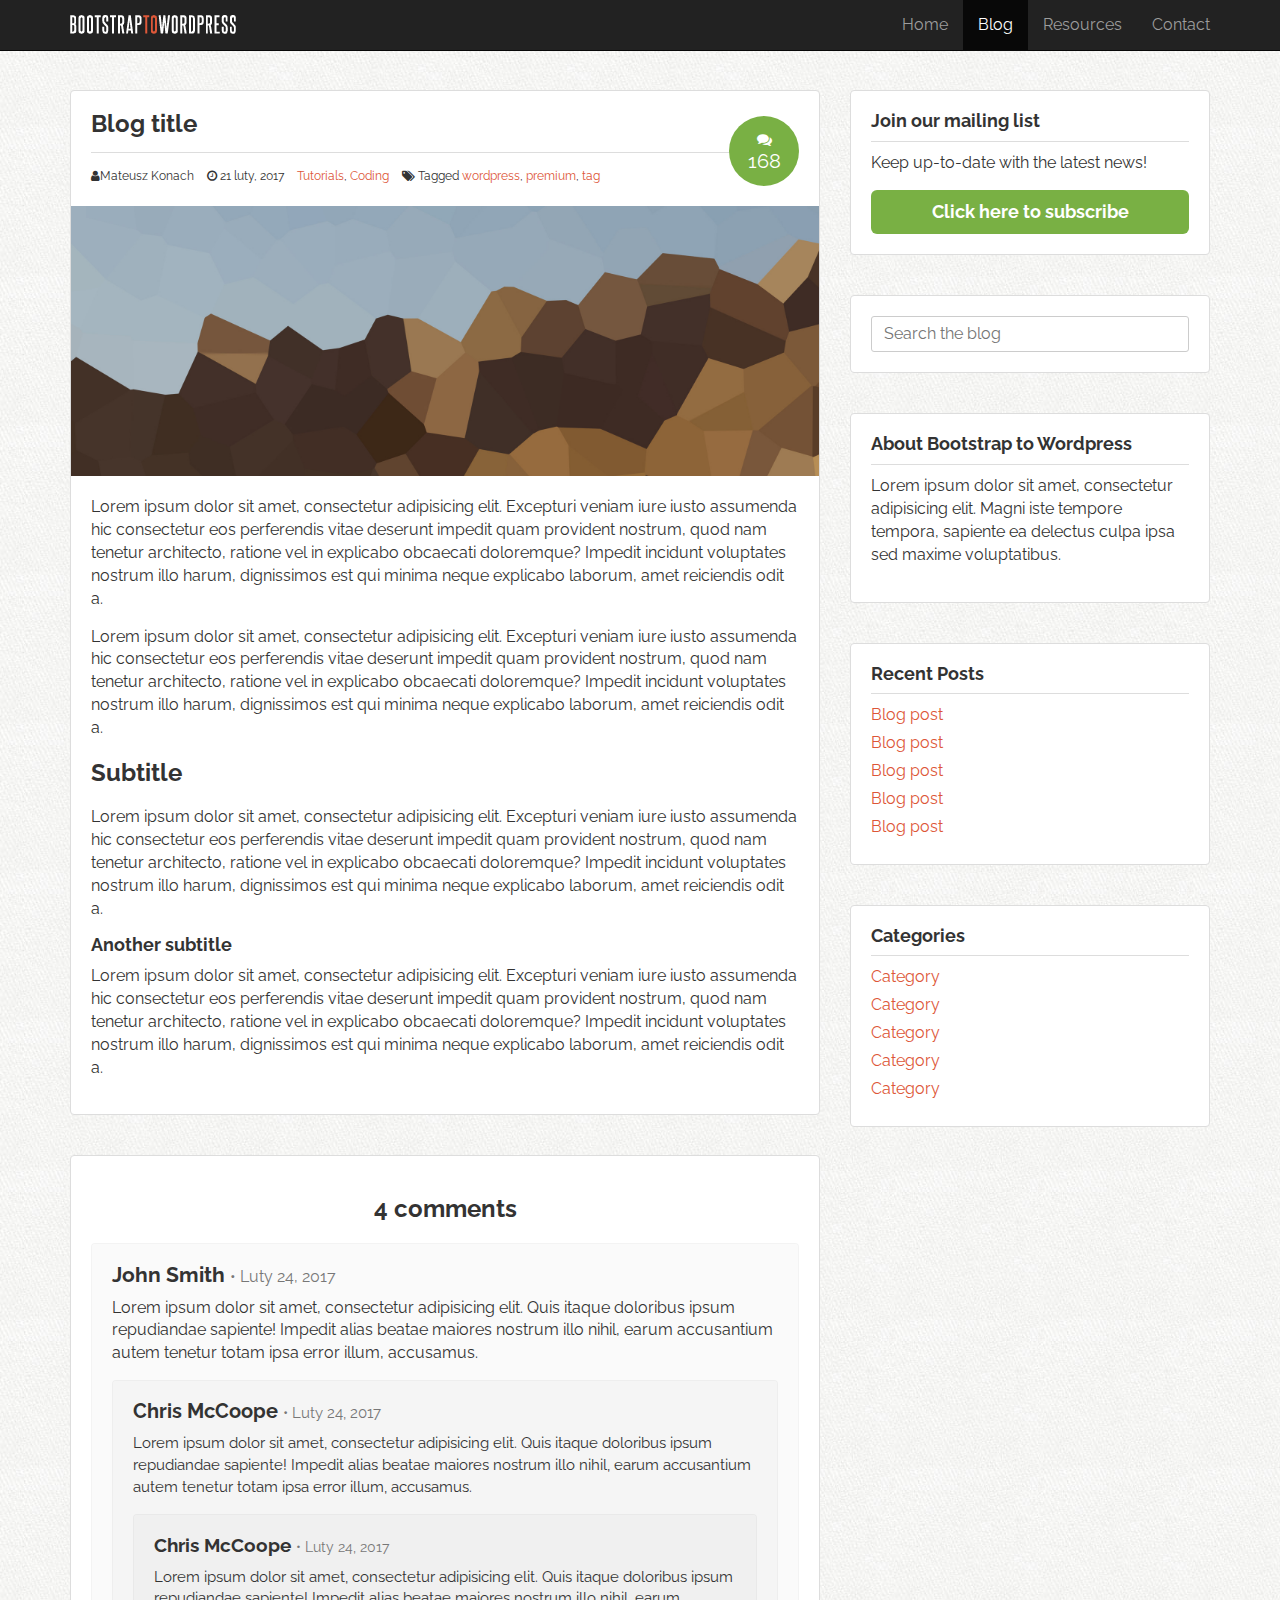
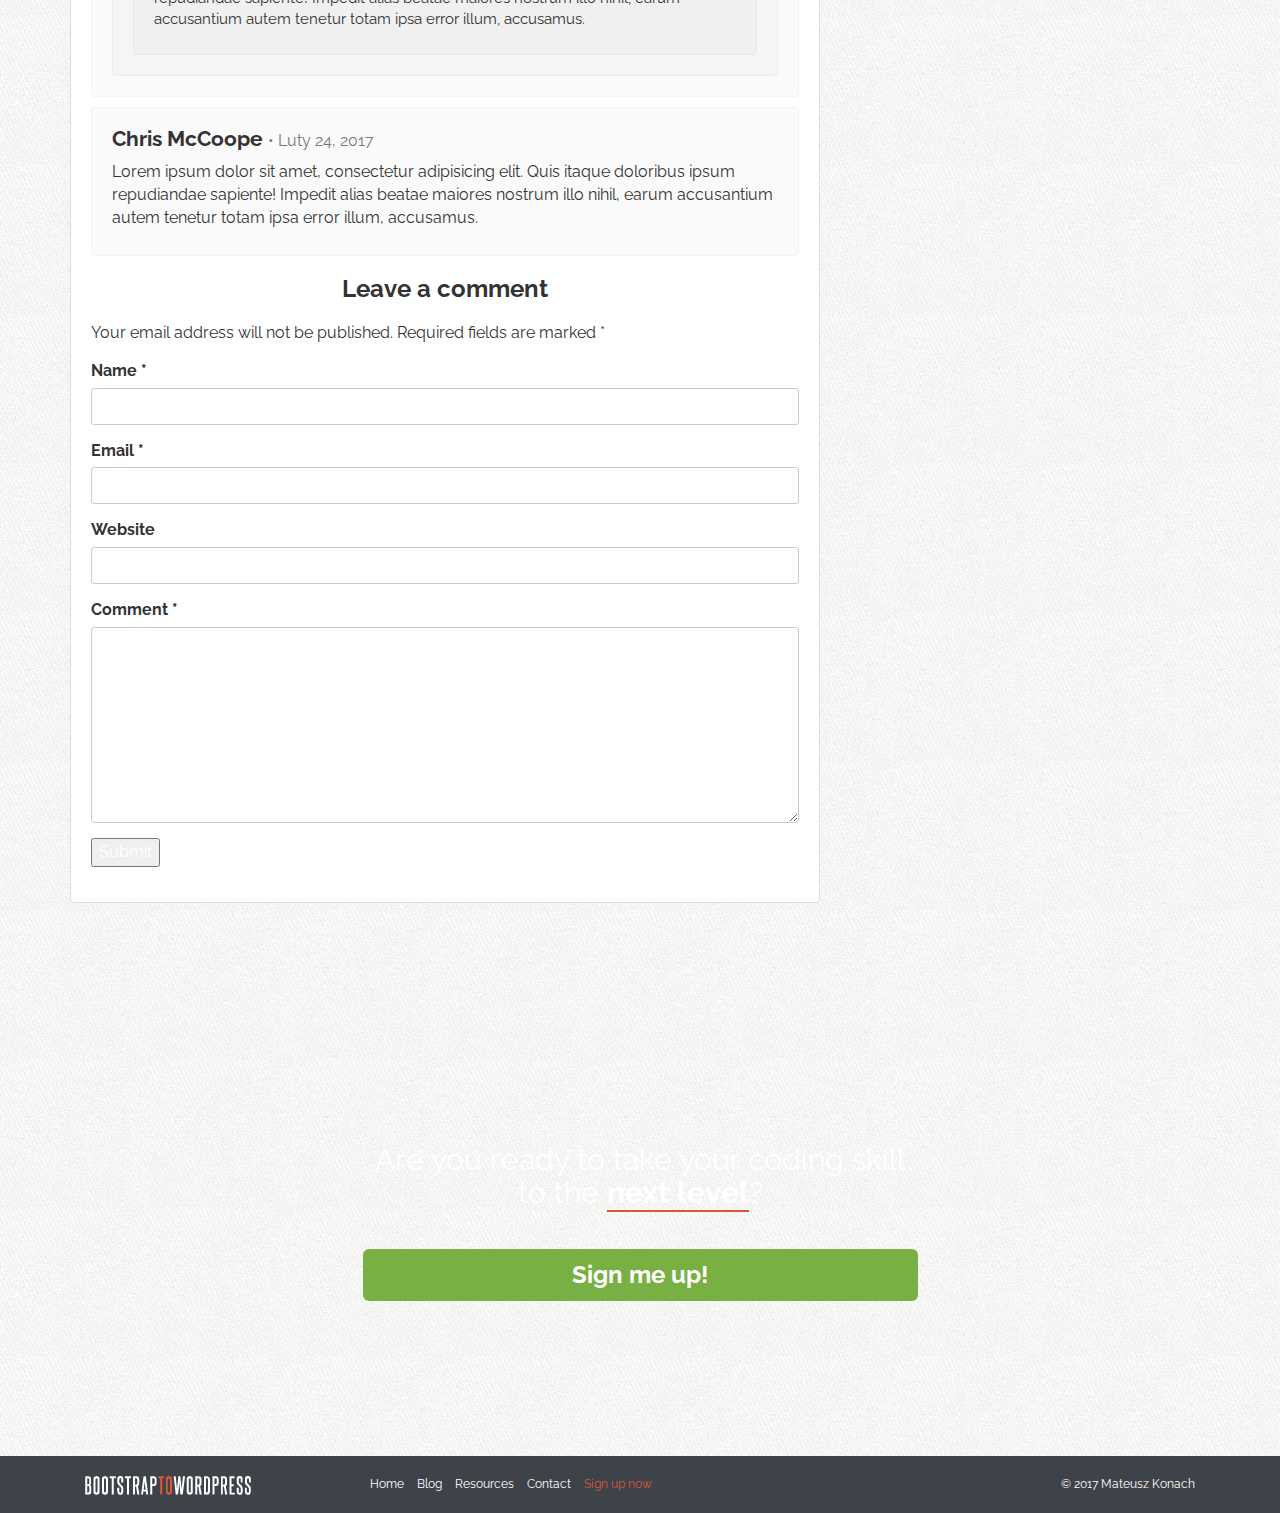
<file: post.html>
<!DOCTYPE html>
<html lang="en">

<head>
    <meta content="text/html" charset="UTF-8">
    <meta name="viewport" content="width=device-width, initial-scale=1">
    <meta name="description" content="Personal website/blog">
    <meta name="author" content="Mateusz Konach">
    <meta rel="icon" href="assets/img/favicon.ico">
    <title>Blog post | Bootstrap to Wordpress </title>
    <!--    Awesome icons-->
    <link href="assets/css/font-awesome-4.7.0/css/font-awesome.min.css" rel="stylesheet">
    <!--    Css-->
    <link rel="stylesheet" href="assets/css/bootstrap.min.css">
    <link rel="stylesheet" href="assets/css/custom.css">
    <!--    Google fonts-->

    <link href="https://fonts.googleapis.com/css?family=Raleway:400,700" rel="stylesheet">
    <link href="https://fonts.googleapis.com/css?family=Montserrat:400,400i,700,700i" rel="stylesheet">
    <!--[if lt IE 9]>
      <script src="https://oss.maxcdn.com/html5shiv/3.7.3/html5shiv.min.js"></script>
      <script src="https://oss.maxcdn.com/respond/1.4.2/respond.min.js"></script>
    <![endif]-->
</head>



<body class="blog">

    <!-- ============================= HEADER =============================  -->

    <header class="site-header" role="banner">
        <!-- ============================= Navbar =============================  -->
        <div class="navbar-wrapper">
            <nav class="navbar navbar-inverse navbar-fixed-top" role="navigation">
                <div class="container">
                    <!-- Brand and toggle get grouped for better mobile display -->
                    <div class="navbar-header">
                        <button type="button" class="navbar-toggle collapsed" data-toggle="collapse" data-target=".navbar-collapse">
                            <span class="sr-only">Toggle navigation</span>
                            <span class="icon-bar"></span>
                            <span class="icon-bar"></span>
                            <span class="icon-bar"></span>
                        </button>
                        <a class="navbar-brand" href="#"><img src="assets/img/logo.png" alt="Bootstrap to Wordpress "></a>
                    </div>

                    <!-- Collect the nav links, forms, and other content for toggling -->
                    <div class="collapse navbar-collapse">
                        <ul class="nav navbar-nav navbar-right">
                            <li><a href="#">Home</a></li>
                            <li class="active">
                                <a href="blog.html">Blog</a>
                            </li>
                            <li>
                                <a href="resources.html">Resources</a>
                            </li>
                            <li>
                                <a href="contact.html">Contact</a>
                            </li>
                        </ul>
                    </div>
                    <!-- /.navbar-collapse -->
                </div>
                <!-- /.container-fluid -->
            </nav>
        </div>
        <!--wrapper-->
    </header>




    <!-- ============================= MAIN CONTENT =============================  -->
    <div class="container">
        <div class="row primary">
            <div class="content col-sm-8">
                <article class="post">
                    <header>
                        <h1>Blog title</h1>
                        <div class="post-details">
                            <i class="fa fa-user"></i>Mateusz Konach
                            <i class="fa fa-clock-o"></i>
                            <time>21 luty, 2017</time>
                            <i class="fa fa-folder-open-alt"></i><a href="">Tutorials</a>, <a href="">Coding</a>
                            <i class="fa fa-tags"></i> Tagged <a href="">wordpress</a>, <a href="">premium</a>, <a href="">tag</a>


                            <div class="post-comment-badge">
                                <a href=""><i class="fa fa-comments"></i>168</a>
                            </div>
                        </div>
                    </header>
                    <div class="post-image"><img src="assets/img/hero-bg.jpg" alt="Hero image"></div>
                    <div class="post-body">
                        <p>Lorem ipsum dolor sit amet, consectetur adipisicing elit. Excepturi veniam iure iusto assumenda hic consectetur eos perferendis vitae deserunt impedit quam provident nostrum, quod nam tenetur architecto, ratione vel in explicabo obcaecati doloremque? Impedit incidunt voluptates nostrum illo harum, dignissimos est qui minima neque explicabo laborum, amet reiciendis odit a.</p>
                        <p>Lorem ipsum dolor sit amet, consectetur adipisicing elit. Excepturi veniam iure iusto assumenda hic consectetur eos perferendis vitae deserunt impedit quam provident nostrum, quod nam tenetur architecto, ratione vel in explicabo obcaecati doloremque? Impedit incidunt voluptates nostrum illo harum, dignissimos est qui minima neque explicabo laborum, amet reiciendis odit a.</p>
                        <h3>Subtitle</h3>
                        <p>Lorem ipsum dolor sit amet, consectetur adipisicing elit. Excepturi veniam iure iusto assumenda hic consectetur eos perferendis vitae deserunt impedit quam provident nostrum, quod nam tenetur architecto, ratione vel in explicabo obcaecati doloremque? Impedit incidunt voluptates nostrum illo harum, dignissimos est qui minima neque explicabo laborum, amet reiciendis odit a.</p>
                        <h4>Another subtitle</h4>
                        <p>Lorem ipsum dolor sit amet, consectetur adipisicing elit. Excepturi veniam iure iusto assumenda hic consectetur eos perferendis vitae deserunt impedit quam provident nostrum, quod nam tenetur architecto, ratione vel in explicabo obcaecati doloremque? Impedit incidunt voluptates nostrum illo harum, dignissimos est qui minima neque explicabo laborum, amet reiciendis odit a.</p>
                    </div>
                </article>

                <div class="comments">
                    <div class="comments-wrap">
                        <h3>4 comments</h3>
                        <ol class="comments-list">
                            <li class="comment">
                                <h4>John Smith <small>&bull; Luty 24, 2017</small></h4>
                                <div class="comment-body">
                                    <p>Lorem ipsum dolor sit amet, consectetur adipisicing elit. Quis itaque doloribus ipsum repudiandae sapiente! Impedit alias beatae maiores nostrum illo nihil, earum accusantium autem tenetur totam ipsa error illum, accusamus.</p>
                                </div>

                                <ol class="children">
                                    <li class="comment">
                                        <h4>Chris McCoope <small>&bull; Luty 24, 2017</small></h4>
                                        <div class="comment-body">
                                            <p>Lorem ipsum dolor sit amet, consectetur adipisicing elit. Quis itaque doloribus ipsum repudiandae sapiente! Impedit alias beatae maiores nostrum illo nihil, earum accusantium autem tenetur totam ipsa error illum, accusamus.</p>
                                        </div>

                                        <ol class="children">
                                            <li class="comment">
                                                <h4>Chris McCoope <small>&bull; Luty 24, 2017</small></h4>
                                                <div class="comment-body">
                                                    <p>Lorem ipsum dolor sit amet, consectetur adipisicing elit. Quis itaque doloribus ipsum repudiandae sapiente! Impedit alias beatae maiores nostrum illo nihil, earum accusantium autem tenetur totam ipsa error illum, accusamus.</p>
                                                </div>
                                            </li>


                                        </ol>
                                    </li>
                                </ol>
                            </li>

                        </ol>
                        <ol>
                            <li class="comment">
                                <h4>Chris McCoope <small>&bull; Luty 24, 2017</small></h4>
                                <div class="comment-body">
                                    <p>Lorem ipsum dolor sit amet, consectetur adipisicing elit. Quis itaque doloribus ipsum repudiandae sapiente! Impedit alias beatae maiores nostrum illo nihil, earum accusantium autem tenetur totam ipsa error illum, accusamus.</p>
                                </div>
                            </li>
                        </ol>

                        <div class="leave-comment">
                            <h3>Leave a comment</h3>
                            <form action="">
                                <p>Your email address will not be published. Required fields are marked <span class="required">*</span></p>
                                <p class="comment-form-author">
                                    <label for="author">Name *</label>
                                    <input type="text" id="author">
                                </p>
                                <p class="comment-form-email">
                                    <label for="email">Email *</label>
                                    <input type="email" id="email">
                                </p>
                                <p class="comment-form-url">
                                    <label for="url">Website</label>
                                    <input type="url" id="website">
                                </p>
                                <p class="comment-form-comment">
                                    <label for="comment">Comment *</label>
                                    <textarea id="comment" cols="45" rows="8"></textarea>
                                </p>
                                <p class="form-submit">
                                    <input type="submit" name="submit">
                                </p>
                            </form>
                        </div>


                    </div>

                </div>
            </div>

            <!--SIDEBAR-->

            <aside class="col-sm-4">
                <div class="widget">
                    <h4>Join our mailing list</h4>
                    <p>Keep up-to-date with the latest news!</p>
                    <button class="btn btn-success btn-lg btn-block" data-toggle="modal" data-target=".my-modal">Click here to subscribe</button>
                </div>
                <div class="widget">
                    <form role="form" class="search-form" action="">
                        <label for="sidebar-search" class="sr-only">Search the blog</label>
                        <input type="text" id="sidebar-search" placeholder="Search the blog">
                    </form>
                </div>
                <div class="widget">
                    <h4>About Bootstrap to Wordpress</h4>
                    <p>Lorem ipsum dolor sit amet, consectetur adipisicing elit. Magni iste tempore tempora, sapiente ea delectus culpa ipsa sed maxime voluptatibus.</p>
                </div>
                <div class="widget">
                    <h4>Recent Posts</h4>
                    <ul>
                        <li><a href="">Blog post</a></li>
                        <li><a href="">Blog post</a></li>
                        <li><a href="">Blog post</a></li>
                        <li><a href="">Blog post</a></li>
                        <li><a href="">Blog post </a></li>
                    </ul>
                </div>

                <div class="widget">
                    <h4>Categories</h4>
                    <ul>
                        <li><a href="">Category</a></li>
                        <li><a href="">Category</a></li>
                        <li><a href="">Category</a></li>
                        <li><a href="">Category</a></li>
                        <li><a href="">Category</a></li>
                    </ul>
                </div>

            </aside>
        </div>
    </div>



    <!-- ============================= SIGNUP =============================  -->

    <section class="signup" data-type="background" data-speed="4">
        <div class="container">
            <div class="row">
                <div class="col-sm-6 col-sm-offset-3">
                    <h2>Are you ready to take your coding skill to the <strong>next level</strong>?</h2>
                    <p>
                        <a href="#" class="btn-success btn btn-lg btn-block">Sign me up!</a>

                    </p>
                </div>
            </div>
        </div>
    </section>


    <!-- ============================= FOOTER =============================  -->



    <footer>
        <div class="container">
            <div class="col-sm-3">
                <p>
                    <a href="/"><img src="assets/img/logo.png" alt="Bootstrap to Wordpress"></a>
                </p>

            </div>
            <div class="col-sm-6">
                <nav>
                    <ul class="list-unstyled list-inline">
                        <li>
                            <a href="">Home</a>
                        </li>
                        <li>
                            <a href="">Blog</a>
                        </li>
                        <li>
                            <a href="">Resources</a>
                        </li>
                        <li>
                            <a href="">Contact</a>
                        </li>
                        <li class="signup-link">
                            <a href="">Sign up now</a>
                        </li>
                    </ul>
                </nav>
            </div>
            <div class="col-sm-3">
                <p class="pull-right">&copy; 2017 Mateusz Konach</p>
            </div>
        </div>
    </footer>
    <!-- ============================= MODAL =============================  -->

    <div class="modal fade myModal">
        <div class="modal-dialog">
            <div class="modal-content">
                <div class="modal-header">
                    <button type="button" class="close" data-dismiss="modal"><span aria-hidden="true">&times;</span><span class="sr-only">Close</span></button>
                    <h4 class="modal-title myModalLabel"><i class="fa fa-envelope"></i> Subscribe to our mailing list</h4>
                </div>
                <div class="modal-body">
                    <p>Lorem ipsum dolor sit amet, consectetur adipisicing elit. Deserunt magni atque magnam placeat et officiis iure veritatis velit quaerat quae.</p>
                    <form action="" class="form-inline" role="form">
                        <div class="form-group">
                            <label class='sr-only' for="subscribe-name">Your first name</label>
                            <input type="text" class="form-control subscribe-name" placeholder="Your first name">
                            <label class='sr-only' for="subscribe-email">Your email</label>
                            <input type="text" class="form-control subscribe-email" placeholder="Your email">
                            <input type="submit" class="btn btn-danger" value="Subscribe!">
                        </div>
                    </form>

                    <hr>
                    <p><small>Lorem ipsum dolor sit amet, consectetur adipisicing elit. Porro quia quod cum impedit animi fugit harum ducimus voluptates alias! Nostrum tempore, consectetur magni illum reprehenderit!</small></p>
                </div>
            </div>
        </div>
    </div>

    <!-- ============================= BOOTSTRAP CORE  =============================  -->
    <script src="https://code.jquery.com/jquery-3.1.1.min.js" integrity="sha256-hVVnYaiADRTO2PzUGmuLJr8BLUSjGIZsDYGmIJLv2b8=" crossorigin="anonymous"></script>
    <script src="assets/js/jquery-3.1.1.min.js"></script>
    <script src="assets/js/bootstrap.min.js"></script>
    <script src="assets/js/main.js"></script>
</body>

</html>
</file>
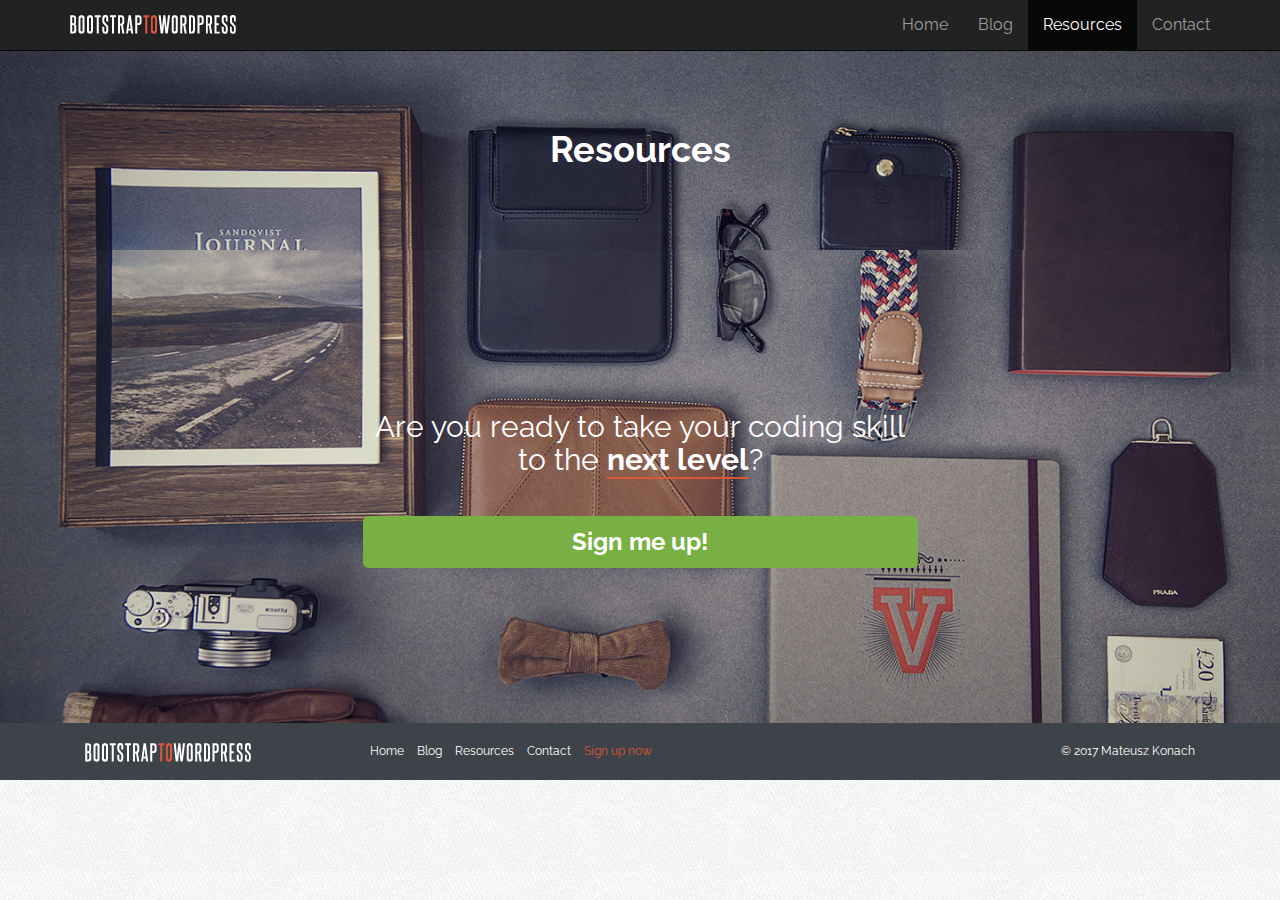
<file: resources.html>
<!DOCTYPE html>
<html lang="en">

<head>
    <meta content="text/html" charset="UTF-8">
    <meta name="viewport" content="width=device-width, initial-scale=1">
    <meta name="description" content="Personal website/blog">
    <meta name="author" content="Mateusz Konach">
    <meta rel="icon" href="assets/img/favicon.ico">
    <title>MK developer </title>
    <!--    Awesome icons-->
    <link href="assets/css/font-awesome-4.7.0/css/font-awesome.min.css" rel="stylesheet">
    <!--    Css-->
    <link rel="stylesheet" href="assets/css/bootstrap.min.css">
    <link rel="stylesheet" href="assets/css/custom.css">
    <!--    Google fonts-->

    <link href="https://fonts.googleapis.com/css?family=Raleway:400,700" rel="stylesheet">
    <link href="https://fonts.googleapis.com/css?family=Montserrat:400,400i,700,700i" rel="stylesheet">
    <!--[if lt IE 9]>
      <script src="https://oss.maxcdn.com/html5shiv/3.7.3/html5shiv.min.js"></script>
      <script src="https://oss.maxcdn.com/respond/1.4.2/respond.min.js"></script>
    <![endif]-->
</head>

<body class="full-wdith resources">

    <!-- ============================= HEADER =============================  -->


    <header class="site-header" role="banner">
        <!-- ============================= Navbar =============================  -->
        <div class="navbar-wrapper">
            <nav class="navbar navbar-inverse navbar-fixed-top" role="navigation">
                <div class="container">
                    <!-- Brand and toggle get grouped for better mobile display -->
                    <div class="navbar-header">
                        <button type="button" class="navbar-toggle collapsed" data-toggle="collapse" data-target=".navbar-collapse">
                            <span class="sr-only">Toggle navigation</span>
                            <span class="icon-bar"></span>
                            <span class="icon-bar"></span>
                            <span class="icon-bar"></span>
                        </button>
                        <a class="navbar-brand" href="#"><img src="assets/img/logo.png" alt="Bootstrap to Wordpress "></a>
                    </div>

                    <!-- Collect the nav links, forms, and other content for toggling -->
                    <div class="collapse navbar-collapse">
                        <ul class="nav navbar-nav navbar-right">
                            <li><a href="index.html">Home</a></li>
                            <li>
                                <a href="blog.html">Blog</a>
                            </li>
                            <li class="active">
                                <a href="resources.html">Resources</a>
                            </li>
                            <li>
                                <a href="contact.html">Contact</a>
                            </li>
                        </ul>
                    </div>
                    <!-- /.navbar-collapse -->
                </div>
                <!-- /.container-fluid -->
            </nav>
        </div>
        <!--wrapper-->
    </header>


    <section class="feature-image feature-image-default-alt" data-type="background" data-speed="2">
        <h1 class="page-title">Resources</h1>
    </section>

    <!-- ============================= MAIN CONTENT =============================  -->

    <!-- ============================= SIGNUP =============================  -->

    <section class="signup" data-type="background" data-speed="4">
        <div class="container">
            <div class="row">
                <div class="col-sm-6 col-sm-offset-3">
                    <h2>Are you ready to take your coding skill to the <strong>next level</strong>?</h2>
                    <p>
                        <a href="#" class="btn-success btn btn-lg btn-block">Sign me up!</a>

                    </p>
                </div>
            </div>
        </div>
    </section>


    <!-- ============================= FOOTER =============================  -->



    <footer>
        <div class="container">
            <div class="col-sm-3">
                <p>
                    <a href="/"><img src="assets/img/logo.png" alt="Bootstrap to Wordpress"></a>
                </p>

            </div>
            <div class="col-sm-6">
                <nav>
                    <ul class="list-unstyled list-inline">
                        <li>
                            <a href="">Home</a>
                        </li>
                        <li>
                            <a href="">Blog</a>
                        </li>
                        <li>
                            <a href="">Resources</a>
                        </li>
                        <li>
                            <a href="">Contact</a>
                        </li>
                        <li class="signup-link">
                            <a href="">Sign up now</a>
                        </li>
                    </ul>
                </nav>
            </div>
            <div class="col-sm-3">
                <p class="pull-right">&copy; 2017 Mateusz Konach</p>
            </div>
        </div>
    </footer>
    <!-- ============================= MODAL =============================  -->

    <div class="modal fade myModal">
        <div class="modal-dialog">
            <div class="modal-content">
                <div class="modal-header">
                    <button type="button" class="close" data-dismiss="modal"><span aria-hidden="true">&times;</span><span class="sr-only">Close</span></button>
                    <h4 class="modal-title myModalLabel"><i class="fa fa-envelope"></i> Subscribe to our mailing list</h4>
                </div>
                <div class="modal-body">
                    <p>Lorem ipsum dolor sit amet, consectetur adipisicing elit. Deserunt magni atque magnam placeat et officiis iure veritatis velit quaerat quae.</p>
                    <form action="" class="form-inline" role="form">
                        <div class="form-group">
                            <label class='sr-only' for="subscribe-name">Your first name</label>
                            <input type="text" class="form-control subscribe-name" placeholder="Your first name">
                            <label class='sr-only' for="subscribe-email">Your email</label>
                            <input type="text" class="form-control subscribe-email" placeholder="Your email">
                            <input type="submit" class="btn btn-danger" value="Subscribe!">
                        </div>
                    </form>

                    <hr>
                    <p><small>Lorem ipsum dolor sit amet, consectetur adipisicing elit. Porro quia quod cum impedit animi fugit harum ducimus voluptates alias! Nostrum tempore, consectetur magni illum reprehenderit!</small></p>
                </div>
            </div>
        </div>
    </div>

    <!-- ============================= BOOTSTRAP CORE  =============================  -->
    <script src="https://code.jquery.com/jquery-3.1.1.min.js" integrity="sha256-hVVnYaiADRTO2PzUGmuLJr8BLUSjGIZsDYGmIJLv2b8=" crossorigin="anonymous"></script>
    <script src="assets/js/jquery-3.1.1.min.js"></script>
    <script src="assets/js/bootstrap.min.js"></script>
    <script src="assets/js/main.js"></script>
</body>

</html>
</file>
<file: assets/css/custom.css>
/* GENERAL*/

body {
    margin-top: 50px;
    font-family: 'Monsterrat', 'Raleway', Helvetica, sans-serif;
    font-size: 16px;
    background: url(../img/tile.jpg) top left repeat;
}


/* GLOBAL */

h1,
h2,
h3,
h4,
h5,
h6 {
    -webkit-font-smoothing: antialiased;
    text-rendering: optimizeLegibility;
    font-weight: bold;
}

h1 {
    font-weight: 3em;
}

h1,
h2 {
    margin: 0 0 40px;
}

h3 {
    margin: 20px 0;
}

h4 {
    font-size: 18px;
}

p {
    margin: 0 0 15px;
}

p.lead {
    font-weight: normal;
}

a:link,
a:visited {
    color: #dd5638;
}

a:hover {
    text-decoration: none;
    color: #c9302c;
}

button,
input,
.btn,
a.btn {
    text-rendering: optimizeLegibility;
    color: white;
}

.btn {
    font-weight: bold;
}

.btn-danger {
    background-color: #dd5638;
    border-color: #d95131;
}

.btn-success {
    background: #79b044;
    border: none;
}

.btn-success:hover {
    background: #6a9b3d;
    border-color: #6a9b3d;
}

img {
    max-width: 100%
}


/* HERO */

.hero {
    background: url(../img/hero-bg.jpg) 50% 0 repeat fixed;
    min-height: 500px;
    padding: 40px 0;
    color: white;
    text-rendering: optimizeLegibility;
}

.hero article {
    width: 100%;
    text-align: center;
}

.hero .hero-text {
    margin-top: 30px;
}

.price-timeline {
    margin: 30px 0 60px;
    text-align: center;
}

.price-timeline .price {
    display: inline-block;
    margin: 0 2% 0 0;
    width: 30%;
    background: #3e4249;
    padding: 10px 20px 30px;
    position: relative;
    vertical-align: top;
}

.price-timeline .price.active {
    background: #dd5638;
}

.price-timeline .price span {
    background: #101010;
    display: block;
    height: 70px;
    width: 70px;
    text-align: center;
    line-height: 70px;
    font-weight: bold;
    font-size: 24px;
    border-radius: 50%;
    position: absolute;
    bottom: -35px;
    left: 50%;
    margin-left: -35px;
}

.price-timeline h4 {
    margin: 0 0 10px;
}

.price-timeline h4 small {
    color: white;
    font-weight: bold;
    display: block;
}

.hero .btn {
    margin: 0 2% 0 0;
}


/* WHO BENEFITS */

.who-benefits {
    background-color: white;
}


/* COURSE FEATURES */

.course-features {
    background: #3e4249;
    color: white;
    text-align: center;
}


/* COURSE FEATURES */

.project-features {
    text-align: center;
}

.lead {
    margin-bottom: 30px;
}


/* VIDEO FEATURE */

.video-feature {
    background: url(../img/stuff-bg.jpg) 50% 100% repeat fixed;
    background-size: cover;
    text-align: center;
    color: white;
}


/* Instructor */

.instructor {
    background: white url(../img/brad-elvis.jpg) 90% -10px no-repeat;
}

.instructor h2 {
    margin: 0 0 20px;
}

.instructor .num {
    position: relative;
    font-size: 30px;
    font-weight: bold;
    color: white;
    line-height: 24px;
    height: 140px;
    width: 140px;
    text-align: center;
    background: #dd5638;
    border-radius: 50%;
}

.instructor .num span {
    display: block;
    font-size: 20px;
    font-weight: normal;
}

.instructor .num-content {
    position: relative;
    top: 50%;
    -webkit-transform: translateY(-50%);
    transform: translateY(-50%);
}


/*  TESTIMONIALS  */

.testimonials {
    text-align: center;
}

.testimonial {
    margin-bottom: 60px;
}

.testimonial img {
    border-radius: 50%;
}

blockquote {
    padding: 0;
    border: none;
    font-style: italic;
    text-align: left;
}

blockquote cite {
    display: block;
    color: #777;
    margin: 15px 0 0 0;
}

blockquote:before {
    display: none;
}


/* SIGNUP */

.signup {
    text-align: center;
    background: url(../img/hipster-stuff.jpg) center center repeat fixed;
    background-size: cover;
    color: white;
    padding: 140px 0;
}

.signup h2 {
    font-weight: normal;
}

.signup h2 strong {
    border-bottom: solid 2px #dd5638;
}

.signup .btn {
    font-size: 24px;
}


/* FOOTER  */

footer {
    background: #3e4249;
    color: white;
    padding: 20px 0 10px;
    font-size: 12px;
}

footer p {
    margin: 0;
}

footer a:link,
footer a:visited {
    color: white;
}

footer a:hover {
    color: #dd5638;
}

footer li.signup-link a {
    color: #dd5638;
}

footer li.signup-link a:hover {
    font-weight: bold;
}


/* CUSTOM ICON SPRITES*/

i.ci {
    display: inline-block;
    height: 40px;
    width: 40px;
    background: url(../img/icon-sprite.png) no-repeat;
}

.ci.ci-computer {
    background-position: 0 0;
}

.ci.ci-watch {
    background-position: -40px 0;
}

.ci.ci-device {
    background-position: -200px 0;
}

.ci.ci-community {
    background-position: -120px 0;
}

.ci.ci-calendar {
    background-position: -80px 0;
}

.ci.ci-instructor {
    background-position: -160px 0;
}


/* FORMS */

label {
    display: block;
    font-weight: bold;
}

input[type="text"],
input[type="email"],
input[type="url"],
input[type="password"],
input[type="search"],
textarea {
    border: 1px solid #ccc;
    border-radius: 3px;
    color: #666;
    display: block;
    box-sizing: border-box;
    width: 100%;
    padding: 6px 12px;
}


/*  BLOG  */

.post,
.widget,
.comments {
    position: relative;
    border: 1px solid #ddd;
    background: white;
    margin: 0 0 40px;
    border-radius: 4px;
}

.post header,
.post .post-excerpt,
.comments,
.post-body {
    padding: 20px;
}

.post header h3,
.post header h1 {
    margin: 0 0 15px;
    padding: 0 0 15px;
    border-bottom: solid 1px #ddd;
}

.post header h1 {
    font-size: 24px;
}

.post-image {
    height: auto;
}

.post-details {
    font-size: 12px;
    width: 90%;
}

.post-details i.fa {
    padding-left: 10px;
}

.post-details i.fa:first-child {
    padding: 0;
}


/* WIDGETS */

.widget {
    padding: 20px;
}

.widget h4 {
    margin: 0 0 10px;
    padding: 0 0 10px;
    border-bottom: solid 1px #ddd;
}

.widget ul {
    list-style: none;
    margin: 0;
    padding: 0;
}

.widget ul li {
    margin: 0 0 5px;
}

.widget ul li:hover {
    position: relative;
    left: 1px;
}


/* COMMENTS */

.post-comment-badge {
    height: 70px;
    width: 70px;
    position: absolute;
    top: 25px;
    right: 20px;
    border: none;
    border-radius: 100%;
    background: #79b044;
    text-align: center;
}

.post-comment-badge a {
    position: relative;
    top: 50%;
    display: inline-block;
    -webkit-transform: translateY(-50%);
    transform: translateY(-50%);
    color: white;
    font-size: 20px;
    line-height: 20px;
}

.post-comment-badge i.fa {
    display: block;
    font-size: 15px;
    padding: 0;
    margin-bottom: 4px;
}

.post-comment-badge:hover {
    background-color: #8bc653;
}

.comments h3 {
    text-align: center;
}

.comments h4 {
    font-size: 1.3em;
}

.comments ol {
    list-style: none;
    padding: 0;
    margin: 0;
}

.comments ol li {
    background: rgba(0, 0, 0, 0.02);
    padding: 10px 20px;
    margin: 10px 0;
    border-radius: 4px;
    border: solid 1px rgba(0, 0, 0, 0.03);
}

.comments ol li ol.children {
    padding: 0;
    list-style: none;
    font-size: 0.96em;
}


/* MODAL */

.modal-open[style="padding-right: 17px;"] .navbar-fixed-top,
.modal-open[style="padding-right: 17px;"] .navbar-fixed-bottom {
    padding-right: 17px;
}

.modal-content {
    background: url(../img/tile.jpg) top left repeat;
}

.badge.social {
    background: #ccc;
    font-size: 24px;
    height: 40px;
    width: 40px;
    text-align: center;
    line-height: 42px;
    margin: 0 5px 20px 0;
    padding: 0;
    border-radius: 50px;
    color: white;
}

.badge.social.twitter:hover {
    background: #55acee;
}

.badge.social.facebook:hover {
    background: #3b5998;
}

.badge.social.google-plus:hover {
    background: #db4b39;
}


/* LAYOUT  */

.row + .row {
    margin-top: 20px;
}

section {
    padding: 80px 0;
}

.section-header {
    text-align: center;
}

section h2 {
    margin: 20px 0 40px;
}

section h3 {
    margin: 30px 0 10px;
}

.primary {
    padding-top: 40px;
    padding-bottom: 40px;
}

.feature-image {
    display: table;
    width: 100%;
}

.feature-image-default {
    background: url(../img/stuff-feature.jpg) no-repeat;
    background-size: cover;
}

.feature-image-default-alt {
    background: url(../img/hipster-stuff.jpg) no-repeat;
    background-size: cover;
}

.feature-image h1 {
    display: table-cell;
    vertical-align: middle;
    text-align: center;
    color: white;
}

.optin {
    background: #3e4249;
    padding: 20px 0;
    color: white;
    text-rendering: optimizeLegibility;
    font-size: 1.2em;
}

.optin p {
    margin: 7px 0 0 0;
}


/* MEDIA QUERIES */

@media screen and (max-width: 991px) {
    .instructor .container {
        background: rgba(255, 255, 255, 0.8);
        padding: 20px;
    }
}

@media screen and (max-width: 768px) {
    .logo {
        width: 50%;
    }
    .optin p {
        margin: 0 0 10px;
    }
    .video-feature iframe {
        height: 240px;
    }
    .testimonial blockquote {
        margin-top: 20px;
    }
}

@media screen and (max-width: 568px) {
    .instructor .num {
        height: 100px;
        width: 100px;
        font-size: 22px;
    }
    .instructor .num span {
        font-size: 16px;
    }
}
</file>
